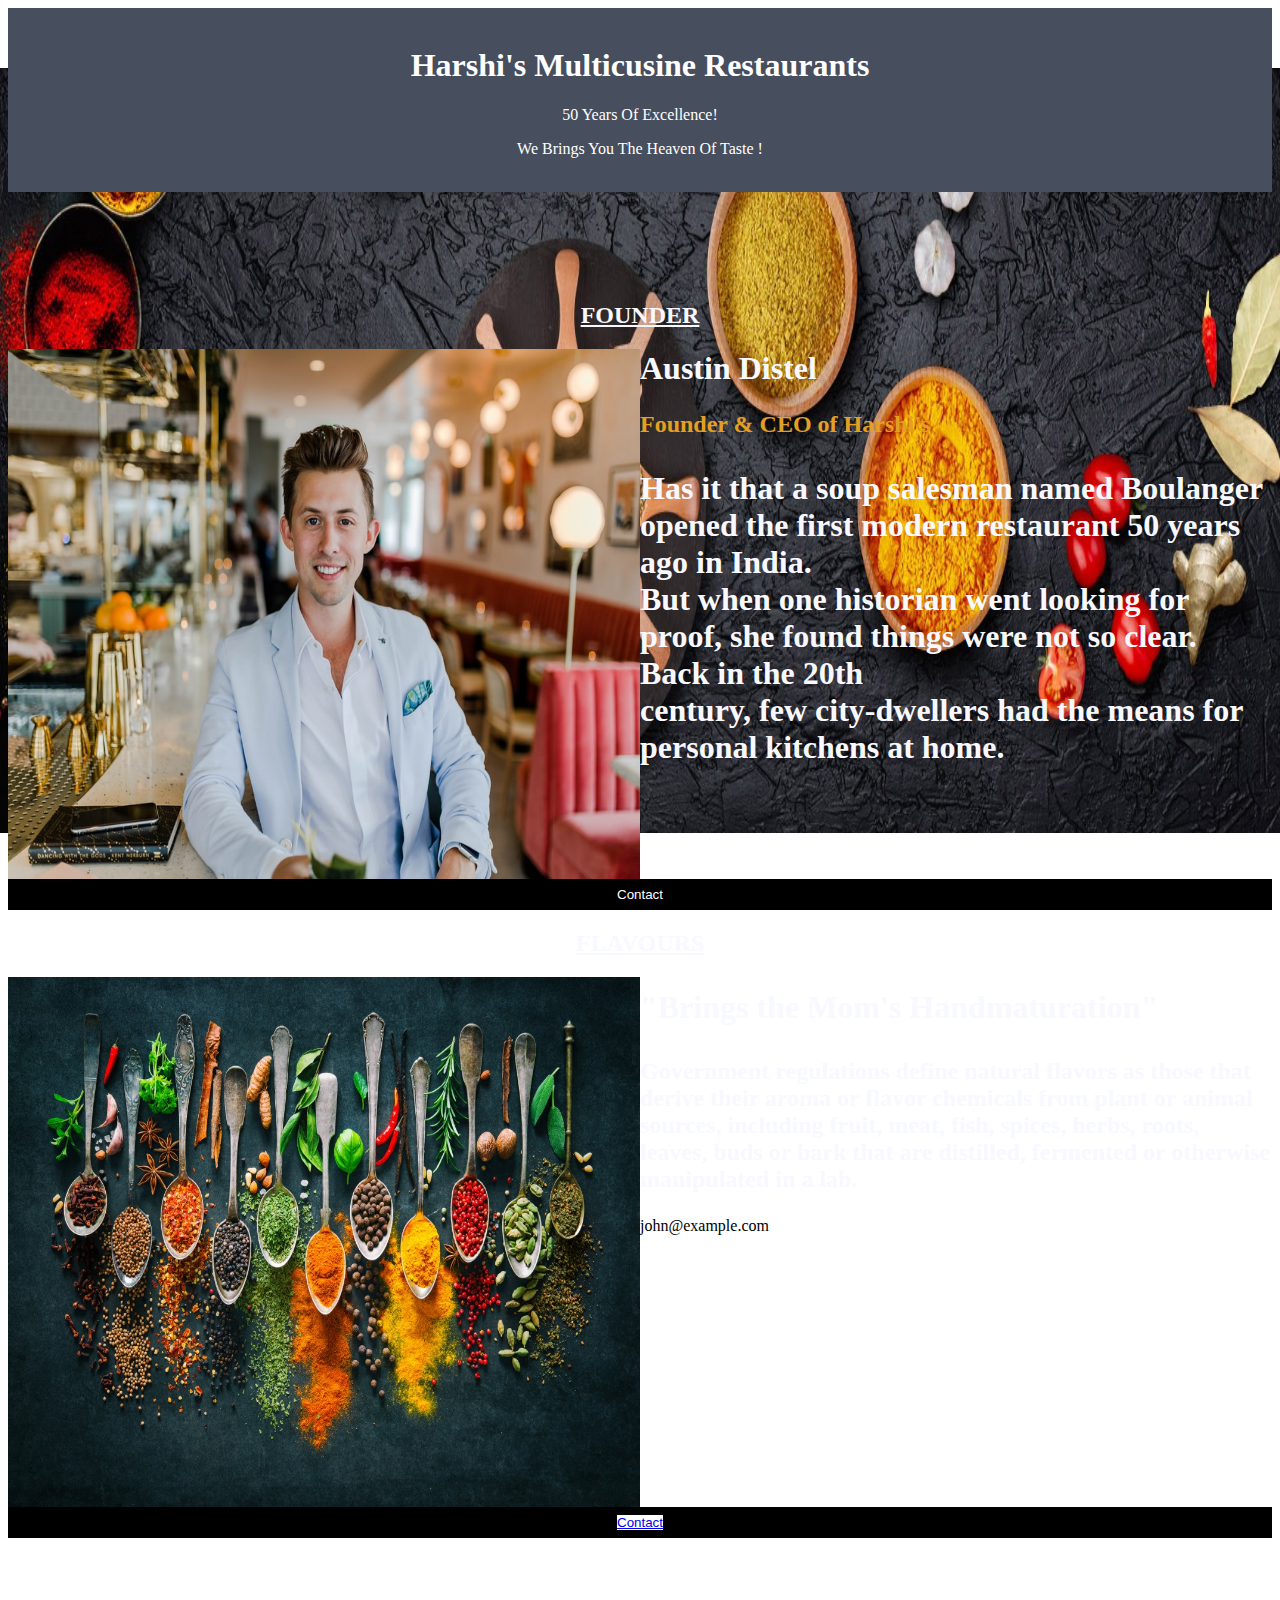
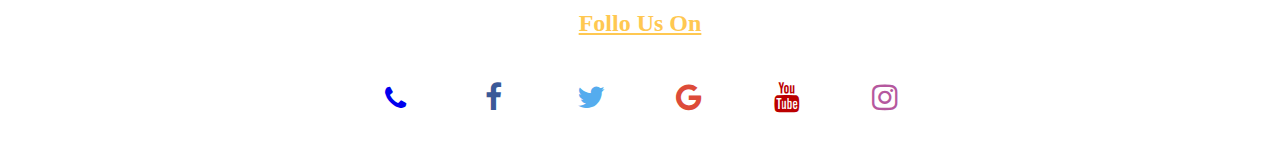
<file: About Us.html>
<html>
<head>
  <title>About Us</title>
<meta name="viewport" content="width=device-width, initial-scale=1">
<style>
     
        body{
            background-image: url('aboutus bc.jpg');
            background-repeat: no-repeat;
            background-attachment: fixed;  
            background-position: center; 
            background-size: 100% 85%;
        }
</style>
<style>
  img {
    float: left;
  }
  </style>
<style>


.about-section {
  padding: 18px;
  text-align: center;
  background-color: #474e5d;
  color: white;
}

.button {
  border: none;
  outline: 0;
  display: inline-block;
  padding: 8px;
  color: white;
  background-color: #000;
  text-align: center;
  cursor: pointer;
  width: 100%;
}

.button:hover {
  background-color: #555;
}
</style>
<meta name="viewport" content="width=device-width, initial-scale=1">
<link rel="stylesheet" href="https://cdnjs.cloudflare.com/ajax/libs/font-awesome/4.7.0/css/font-awesome.min.css">
<style>
.fa {
  padding: 20px;
  font-size: 30px;
  width: 50px;
  text-align: center;
  text-decoration: none;
  margin: 5px 2px;
}

.fa:hover {
    opacity: 1;
    background-color: #70D0DC;
}

.fa-facebook {
  color: #3B5998;
}

.fa-twitter {
  color: #55ACEE;
}

.fa-google {
  color: #dd4b39;
}

.fa-youtube {
  color: #bb0000;
}

.fa-instagram {
  color: #B5589E;
}

</style>
</head>
<body>
  
<div class="about-section">
  <h1>Harshi's Multicusine Restaurants</h1>
  <p>50 Years Of Excellence!</p>
  <p>We Brings You The Heaven Of Taste !</p>
</div>
<br><br><br><br><br>
<center><h2 style="color:ghostwhite"><b><u>FOUNDER</u></b></h2></center>        
      <p><img src="founder.jpg" alt="founder" width="50%" height="60%" float=left;>
      <h1 style="color:ghostwhite">Austin Distel</h1>
      <h2><p style="color:rgb(228, 160, 35)">Founder & CEO of Harshi's<br></p></h2>
      <h1><p style="color:ghostwhite"><strong>  Has it that a soup salesman named Boulanger opened the first modern restaurant 50 years ago in India.<br> But when one historian went looking for proof, she found things were not so clear. Back in the 20th<br> century, few city-dwellers had the means for personal kitchens at home.</strong></p></h3>
        <p><button class="button">Contact</button></p>
      </div>
    </div>
  </div>
  <center><h2 style="color:ghostwhite"><b><u>FLAVOURS</u></b></h2></center>
      <img src="flavour.jpg" alt="flavour" width="50%" height="60%">
        <h1><p class="title" style="color:ghostwhite">"Brings the Mom's Handmaturation"</p>
        <h2><p style="color:ghostwhite">Government regulations define natural flavors as those that derive their aroma or flavor chemicals from plant or animal sources, including fruit, meat, fish, spices, herbs, roots, leaves, buds or bark that are distilled, fermented or otherwise manipulated in a lab.</p></h2>
        <p>john@example.com</p>
        <p><button  class="button"><a href="http://127.0.0.1:5500/Contact%20Us.html" style="background-color: white;">Contact</button></a></p>
        <br><br>
        <center><h2 style="color:rgb(255, 200, 81)"><b><u>Follo Us On</u></b></h2></center>
        <center>
          <a href="tel:123-456-7890"><i style="font-size:27px" class="fa">&#xf095;</i></a>
          <a href="#" class="fa fa-facebook"></a>
          <a href="#" class="fa fa-twitter"></a>
          <a href="#" class="fa fa-google"></a>
          <a href="#" class="fa fa-youtube"></a>
          <a href="#" class="fa fa-instagram"></a>
          </center>
</body>
</html>
</file>
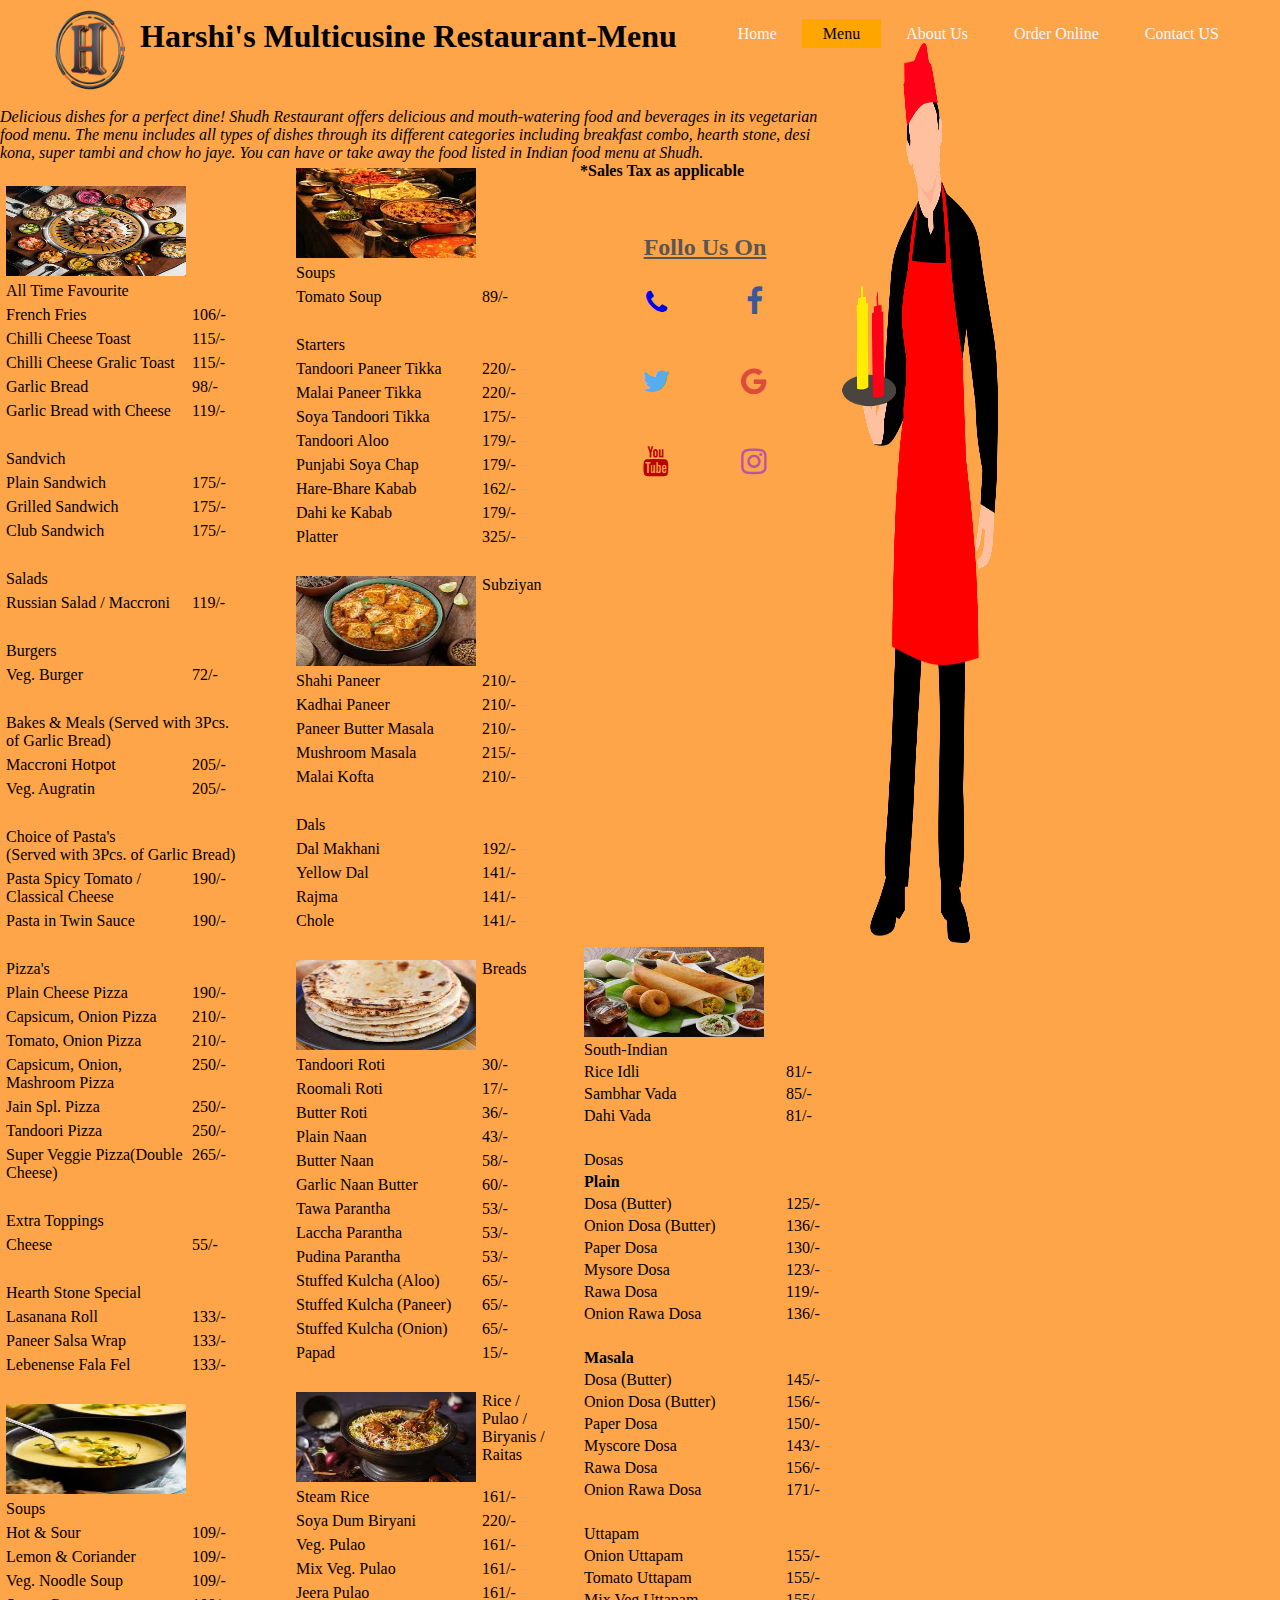
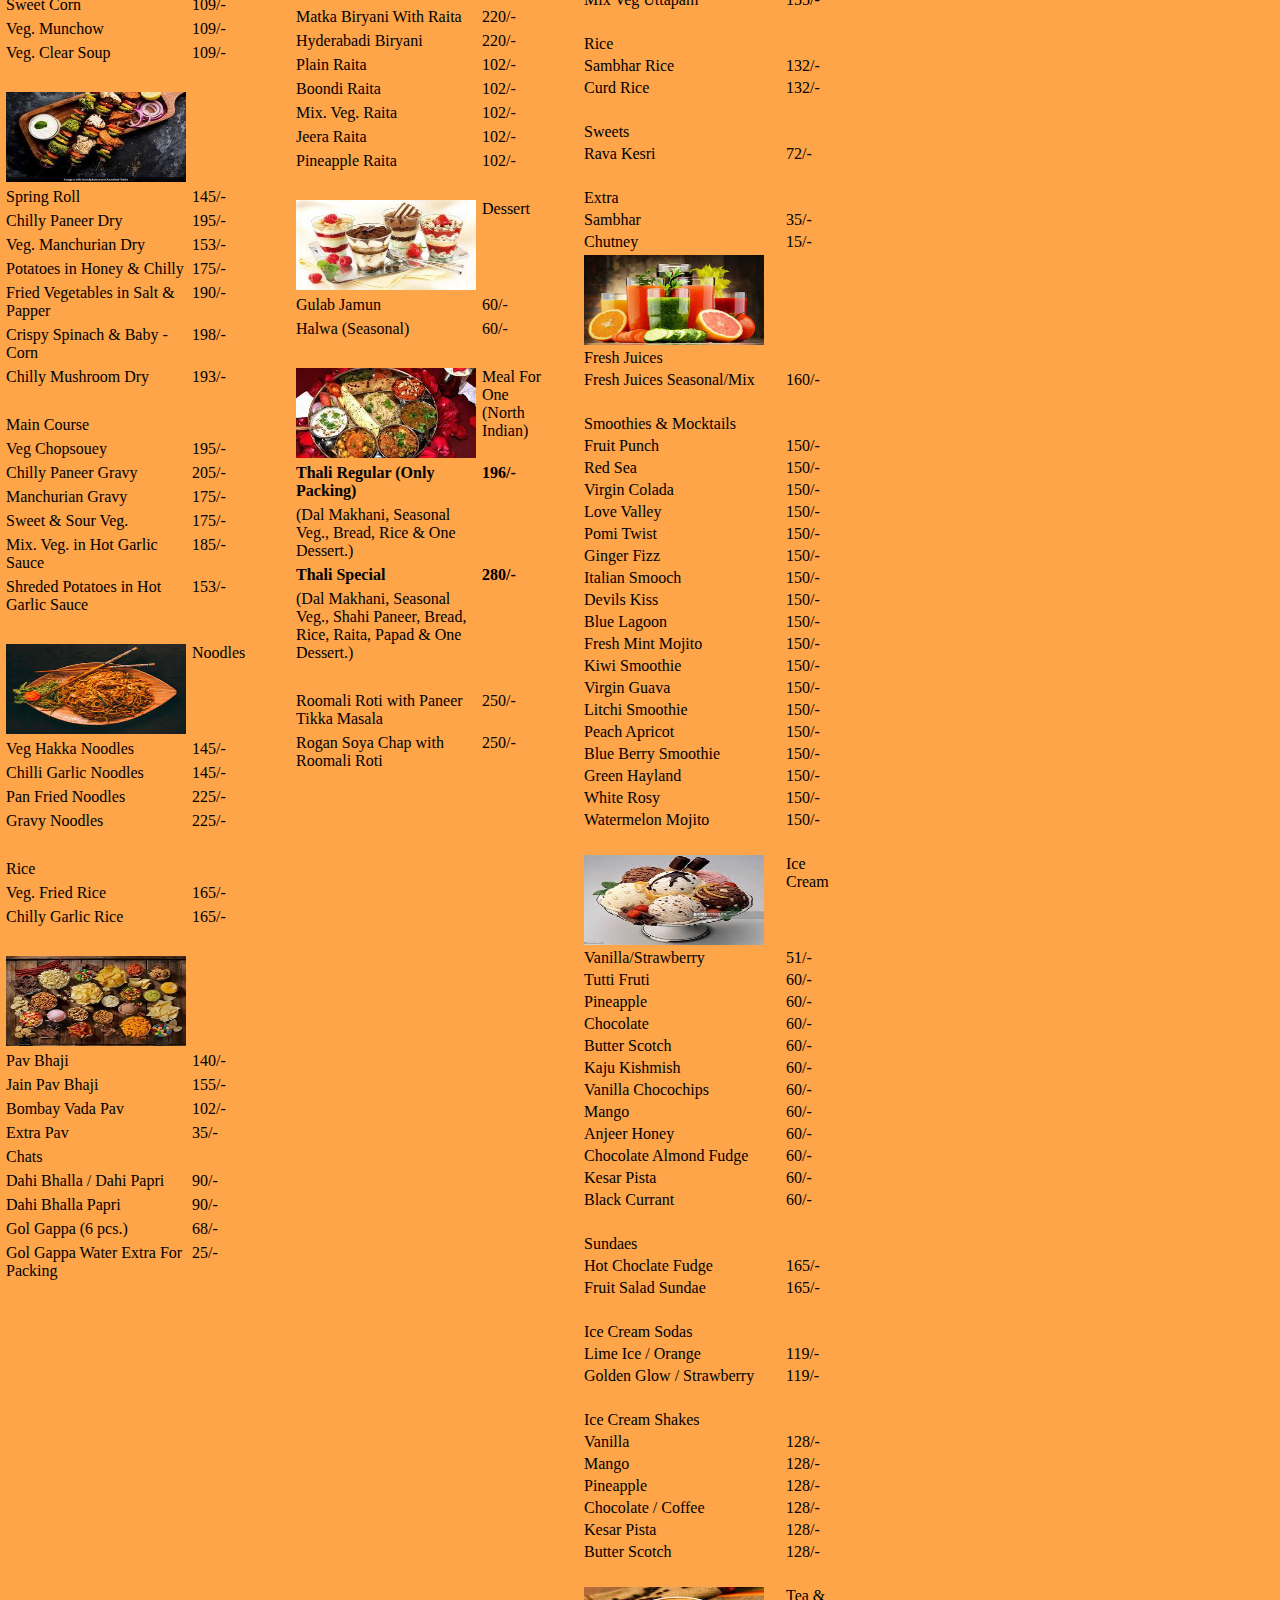
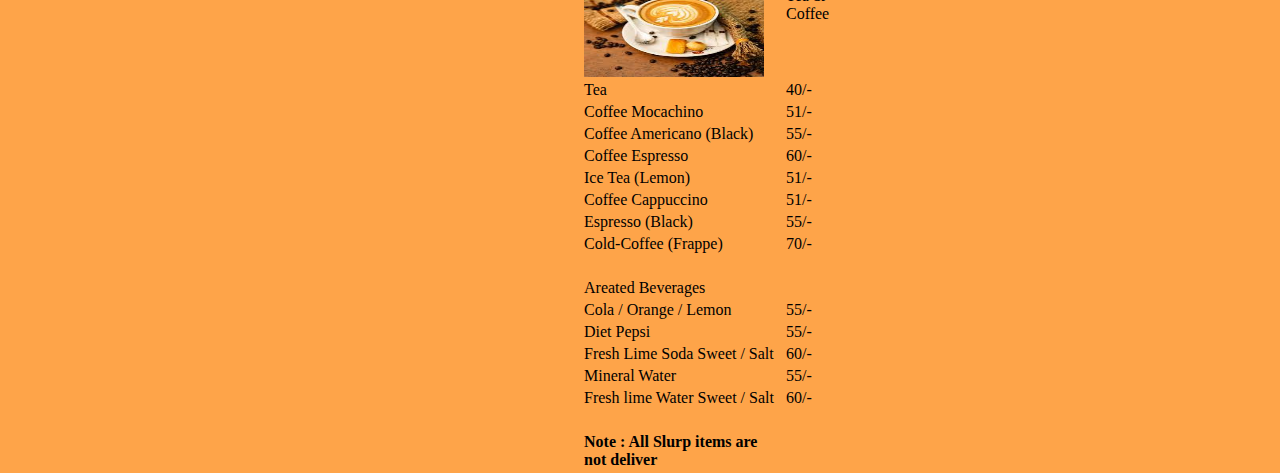
<file: Menu.html>
<html>
<head>
<meta http-equiv="Content-Type" content="text/html; charset=utf-8" />
<title>Menu |Harshi's Multicusine Restaurant</title>
<style type="text/css">
</style>
<link rel="stylesheet" type="text/css" href="style.css">
<style>
  body{
  background-color: #FEA449;
  background-image: url('');
  background-repeat: no-repeat;
  background-attachment: fixed;  
  background-position: bottom; 
  background-size: 100% 90%;
  }
</style>  
<meta name="viewport" content="width=device-width, initial-scale=1">
<link rel="stylesheet" href="https://cdnjs.cloudflare.com/ajax/libs/font-awesome/4.7.0/css/font-awesome.min.css">
<style>
.fa {
  padding: 20px;
  font-size: 30px;
  width: 50px;
  text-align: center;
  text-decoration: none;
  margin: 5px 2px;
}

.fa:hover {
    opacity: 1;
    background-color: #70D0DC;
}

.fa-facebook {
  color: #3B5998;
}

.fa-twitter {
  color: #55ACEE;
}

.fa-google {
  color: #dd4b39;
}

.fa-youtube {
  color: #bb0000;
}

.fa-instagram {
  color: #B5589E;
}

</style>
</head>

<body>
  <div class="main">
    <div class="logo">
        <a href="http://127.0.0.1:5500/Index.html#"><img src="logo.png" alt="logo"></a>
        <ul>
            <li><a href="#">Home</a></li>
            <li class="active"><a href="http://127.0.0.1:5500/Menu.html">Menu</a></li>
            <li><a href="http://127.0.0.1:5500/About%20us.html">About Us</a></li>
            <li><a href="http://127.0.0.1:5500/Order%20online.html">Order Online</a></li>
            <li><a href="http://127.0.0.1:5500/Contact%20Us.html">Contact US</a></li>
        </ul>
    </div>
</div>
  
		<!--Control Bar-->
		<input type="hidden" id="pp_image_path" name="pp_image_path" value="images/icon/"/>
	<br class="clear"/>
    <div id="page_content_wrapper" style="top: 80px; display: block; position: static;">
			
						
			<div class="inner">
		
				<div class="inner_wrapper">
				
				<div style="padding-bottom:0" class="sidebar_content full_width" id="page_caption">
					<div style="float:left">
						<center><h1 class="cufon">Harshi's Multicusine Restaurant-Menu</h1></center>
					</div>
                    <div style="float:right;"><img width="40%" height="100%" alt="menu" src="waiter.png" style="background-attachment: fixed;"></a></div>
				</div>
				<br><br><br><br><br>

				<div class="sidebar_content full_width" id="page_main_content">
          
                	<div style="width:850px;">
                    <p><i>Delicious dishes for a perfect dine! Shudh Restaurant offers delicious and mouth-watering food and beverages in its vegetarian food menu. The menu includes all types of dishes through its different categories including breakfast combo, hearth stone, desi kona, super tambi and chow ho jaye. You can have or take away the food listed in Indian food menu at Shudh.</i> </p>
                   	  <div style="width:270px; margin-right:20px; float:left;">
                       	  <table cellspacing="6" cellpadding="0" border="0" width="93%">
                        <tbody><tr>
                          <td width="79%" class="bor"><img height="90" width="180" alt="Hearth Stone Menu" src="HS.jpg"></td>
                          <td width="36%"><a id="hearthstone" name="hearthstone"></a></td>
                        </tr>
                        <tr>
                          <td valign="top" class="yellow-bold-text">All Time Favourite </td>
                          <td valign="top">&nbsp;</td>
                            </tr>
                                <tr>
                              <td valign="top">French Fries </td>
                              <td valign="top">106/-</td>
                            </tr>
                                <tr>
                                  <td valign="top"> Chilli Cheese Toast </td>
                                  <td valign="top">115/-</td>
                                </tr>
                                <tr>
                                  <td valign="top"> Chilli Cheese Gralic Toast </td>
                                  <td valign="top">115/-</td>
                                </tr>
                                <tr>
                                  <td valign="top">Garlic Bread </td>
                                  <td valign="top">98/-</td>
                                </tr>
                                <tr>
                                  <td valign="top">Garlic Bread with Cheese </td>
                                  <td valign="top">119/-</td>
                                </tr>
                              <tr>
                                <td valign="top" class="yellow-bold-text">&nbsp;</td>
                                <td valign="top">&nbsp;</td>
                                </tr>
                        <tr>
                          <td valign="top" class="yellow-bold-text">Sandvich</td>
                          <td valign="top">&nbsp;</td>
                        </tr>
                        <tr>
                          <td valign="top">Plain Sandwich </td>
                          <td valign="top">175/-</td>
                        </tr>
                        <tr>
                          <td valign="top">Grilled Sandwich </td>
                          <td valign="top">175/-</td>
                        </tr>
                        <tr>
                          <td valign="top">Club Sandwich </td>
                          <td valign="top">175/-</td>
                        </tr>
                        <tr>
                          <td valign="top">&nbsp;</td>
                          <td valign="top">&nbsp;</td>
                        </tr>
                        <tr>
                          <td valign="top" class="yellow-bold-text">Salads</td>
                          <td valign="top">&nbsp;</td>
                        </tr>
                        <tr>
                          <td valign="top">Russian Salad / Maccroni</td>
                          <td valign="top">119/-</td>
                        </tr>
                        <tr>
                          <td valign="top">&nbsp;</td>
                          <td valign="top">&nbsp;</td>
                        </tr>
                        
                        <tr>
                          <td valign="top" class="yellow-bold-text">Burgers</td>
                          <td valign="top">&nbsp;</td>
                        </tr>
                        <tr>
                          <td valign="top">Veg. Burger </td>
                          <td valign="top">72/-</td>
                        </tr>
                        <tr>
                          <td valign="top">&nbsp; </td>
                          <td valign="top">&nbsp;</td>
                        </tr>
                        
                        <tr>
                          <td height="13" valign="top" colspan="2" class="yellow-bold-text">Bakes &amp; Meals 
                            (Served with 3Pcs. of Garlic Bread)</td>
                        </tr>
                        <tr>
                          <td valign="top">Maccroni Hotpot </td>
                          <td valign="top">205/-</td>
                        </tr>
                        <tr>
                          <td valign="top">Veg. Augratin </td>
                          <td valign="top">205/-</td>
                        </tr>
                        <tr>
                          <td valign="top" class="yellow-bold-text">&nbsp;</td>
                          <td valign="top">&nbsp;</td>
                        </tr>
                        <tr>
                          <td valign="top" class="yellow-bold-text" colspan="2">Choice of Pasta's<br>
                            (Served with 3Pcs. of Garlic Bread) </td>
                        </tr>
                        <tr>
                          <td valign="top">Pasta Spicy Tomato / Classical Cheese</td>
                          <td valign="top">190/-</td>
                        </tr>
                        <tr>
                          <td valign="top">Pasta in Twin Sauce</td>
                          <td valign="top">190/-</td>
                        </tr>
                        <tr>
                          <td valign="top">&nbsp;</td>
                          <td valign="top">&nbsp;</td>
                        </tr>
                        <tr>
                          <td valign="top" class="yellow-bold-text">Pizza's</td>
                          <td valign="top">&nbsp;</td>
                        </tr>
                        <tr>
                          <td valign="top">Plain Cheese Pizza</td>
                          <td valign="top">190/-</td>
                        </tr>
                        <tr>
                          <td valign="top">Capsicum, Onion Pizza</td>
                          <td valign="top">210/-</td>
                        </tr>
                        <tr>
                          <td valign="top">Tomato, Onion Pizza</td>
                          <td valign="top">210/-</td>
                        </tr>
                        <tr>
                          <td valign="top">Capsicum, Onion, Mashroom Pizza</td>
                          <td valign="top">250/-</td>
                        </tr>
                        <tr>
                          <td valign="top">Jain Spl. Pizza</td>
                          <td valign="top">250/-</td>
                        </tr>
                        <tr>
                          <td valign="top">Tandoori Pizza</td>
                          <td valign="top">250/-</td>
                        </tr>
                        <tr>
                          <td valign="top">Super Veggie Pizza(Double Cheese)</td>
                          <td valign="top">265/-</td>
                        </tr>
                        <tr>
                          <td valign="top" class="yellow-bold-text">&nbsp;</td>
                          <td valign="top">&nbsp;</td>
                        </tr>
                        
                        <tr>
                          <td valign="top"><span class="yellow-bold-text">Extra Toppings</span></td>
                          <td valign="top">&nbsp;</td>
                        </tr>
                        <tr>
                          <td valign="top">Cheese</td>
                          <td valign="top">55/-</td>
                        </tr>
                        
                        <tr>
                          <td valign="top">&nbsp;</td>
                          <td valign="top">&nbsp;</td>
                        </tr>
                        <tr>
                          <td valign="top"><span class="yellow-bold-text">Hearth Stone Special </span></td>
                          <td valign="top">&nbsp;</td>
                        </tr>
                        <tr>
                          <td valign="top">Lasanana Roll </td>
                          <td valign="top">133/-</td>
                        </tr>
                        <tr>
                          <td valign="top">Paneer Salsa Wrap </td>
                          <td valign="top">133/-</td>
                        </tr>
                        <tr>
                          <td valign="top">Lebenense Fala Fel </td>
                          <td valign="top">133/-</td>
                        </tr>
                        
                        <tr>
                          <td valign="top">&nbsp;</td>
                          <td valign="top">&nbsp;</td>
                        </tr>
                        <tr>
                          <td valign="top" class="bor"><img height="90" width="180" alt="Chow Ho Jaye" src="soup.jpg"></td>
                          <td valign="middle"><a id="chowhojaye" name="chowhojaye"></a></td>
                        </tr>
                        <tr>
                          <td valign="top" class="yellow-bold-text">Soups</td>
                          <td valign="top">&nbsp;</td>
                        </tr>
                        <tr>
                          <td valign="top">Hot &amp; Sour </td>
                          <td valign="top">109/-</td>
                        </tr>
                        <tr>
                          <td valign="top">Lemon &amp; Coriander</td>
                          <td valign="top">109/-</td>
                        </tr>
                        <tr>
                          <td valign="top">Veg. Noodle Soup</td>
                          <td valign="top">109/-</td>
                        </tr>
                        <tr>
                          <td valign="top">Sweet Corn</td>
                          <td valign="top">109/-</td>
                        </tr>
                        <tr>
                          <td valign="top">Veg. Munchow</td>
                          <td valign="top">109/-</td>
                        </tr>
                        
                        <tr>
                          <td valign="top">Veg. Clear Soup </td>
                          <td valign="top">109/-</td>
                        </tr>
                        
                        <tr>
                          <td valign="top">&nbsp;</td>
                          <td valign="top">&nbsp;</td>
                        </tr>
                        <tr>
                          <td valign="top" class="bor"><img height="90" width="180" alt="starters" src="starters.jpg"></td><br>
                      
                          <td valign="top">&nbsp;</td>
                        </tr>
                        <tr>
                          <td valign="top">Spring Roll</td>
                          <td valign="top">145/-</td>
                        </tr>
                        <tr>
                          <td valign="top">Chilly Paneer Dry </td>
                          <td valign="top">195/-</td>
                        </tr>
                        <tr>
                          <td valign="top">Veg. Manchurian Dry </td>
                          <td valign="top">153/-</td>
                        </tr>
                        <tr>
                          <td valign="top">Potatoes in Honey &amp; Chilly</td>
                          <td valign="top">175/-</td>
                        </tr>
                        <tr>
                          <td valign="top">Fried Vegetables in Salt &amp; Papper </td>
                          <td valign="top">190/-</td>
                        </tr>
                        <tr>
                          <td valign="top">Crispy Spinach &amp; Baby - Corn</td>
                          <td valign="top">198/-</td>
                        </tr>
                        <tr>
                          <td valign="top">Chilly Mushroom Dry </td>
                          <td valign="top">193/-</td>
                        </tr>
                        <tr>
                          <td valign="top">&nbsp;</td>
                          <td valign="top">&nbsp;</td>
                        </tr>
                        
                        <tr>
                          <td valign="top" class="yellow-bold-text">Main Course </td>
                          <td valign="top">&nbsp;</td>
                        </tr>
                        <tr>
                          <td valign="top">Veg Chopsouey </td>
                          <td valign="top">195/-</td>
                        </tr>
                        <tr>
                          <td valign="top">Chilly Paneer Gravy </td>
                          <td valign="top">205/-</td>
                        </tr>
                        <tr>
                          <td valign="top">Manchurian Gravy</td>
                          <td valign="top">175/-</td>
                        </tr>
                        <tr>
                          <td valign="top">Sweet &amp; Sour Veg. </td>
                          <td valign="top">175/-</td>
                        </tr>
                        <tr>
                          <td valign="top">Mix. Veg. in Hot Garlic Sauce </td>
                          <td valign="top">185/-</td>
                        </tr>
                        <tr>
                          <td valign="top">Shreded Potatoes in Hot Garlic Sauce </td>
                          <td valign="top">153/-</td>
                        </tr>
                        <tr>
                          <td valign="top">&nbsp;</td>
                          <td valign="top">&nbsp;</td>
                        </tr>
                        <tr>
                          <td width="79%" class="bor"><img height="90" width="180" alt="Desi Kona - Indian Food Menu" src="Noodles.jpg"></td>
                          <td valign="top" class="yellow-bold-text">Noodles</td>
                          <td valign="top">&nbsp;</td>
                        </tr>
                        <tr>
                          <td valign="top">Veg Hakka Noodles </td>
                          <td valign="top">145/-</td>
                        </tr>
                        <tr>
                          <td valign="top">Chilli Garlic Noodles </td>
                          <td valign="top">145/-</td>
                        </tr>
                        <tr>
                          <td valign="top">Pan Fried Noodles </td>
                          <td valign="top">225/-</td>
                        </tr>
                        <tr>
                          <td valign="top">Gravy Noodles </td>
                          <td valign="top">225/-</td>
                        </tr>
                        <tr>
                          <td valign="top">&nbsp;</td>
                          <td valign="top">&nbsp;</td>
                        </tr>
                        <tr>
                          <td valign="top" class="yellow-bold-text">Rice</td>
                          <td valign="top">&nbsp;</td>
                        </tr>
                        <tr>
                          <td valign="top">Veg. Fried Rice </td>
                          <td valign="top">165/-</td>
                        </tr>
                        <tr>
                          <td valign="top">Chilly Garlic Rice </td>
                          <td valign="top">165/-</td>
                        </tr>
                        <tr>
                          <td valign="top">&nbsp;</td>
                          <td valign="top">&nbsp;</td>
                        </tr>
                    </tbody>
                    <tbody><tr>
                                <td width="79%" class="bor"><img height="90" width="180" alt="Snacky Bites" src="snack.jpg"></td>
                                <td width="36%"><a name="desikona"></a></td>
                              </tr>
                        <tr>
                          <td valign="top">Pav Bhaji</td>
                          <td valign="top">140/-</td>
                        </tr>
                        <tr>
                          <td valign="top">Jain Pav Bhaji</td>
                          <td valign="top">155/-</td>
                        </tr>
                        <tr>
                          <td valign="top">Bombay Vada Pav </td>
                          <td valign="top">102/-</td>
                        </tr>
                        <tr>
                          <td valign="top">Extra Pav</td>
                          <td valign="top">35/-</td>
                        </tr>
                        <tr>
                          <td valign="top"><span class="yellow-bold-text">Chats</span></td>
                          <td valign="top">&nbsp;</td>
                        </tr>
                        <tr>
                          <td valign="top">Dahi Bhalla / Dahi Papri</td>
                          <td valign="top">90/-</td>
                        </tr>
                        <tr>
                          <td valign="top">Dahi Bhalla  Papri</td>
                          <td valign="top">90/-</td>
                        </tr>
                        <tr>
                          <td valign="top">Gol Gappa (6 pcs.)</td>
                          <td valign="top">68/-</td>
                        </tr>
                        <tr>
                          <td valign="top">Gol Gappa Water Extra For Packing</td>
                          <td valign="top">25/-</td>
                        </tr>
                          </tbody>
                    </table>
                      </div>
                        <div style="width:270px; margin-right:20px; float:left;">
                        	<table cellspacing="6" cellpadding="0" border="0" width="93%">
                        <tbody><tr>
                          <td width="79%" class="bor"><img height="90" width="180" alt="Desi Kona - Indian Food Menu" src="indian.jpg"></td>
                          <td width="21%"><a name="desikona"></a></td>
                        </tr>
                        
                        <tr>
                          <td width="79%" valign="top" class="yellow-bold-text">Soups</td>
                          <td width="21%" valign="top">&nbsp;</td>
                        </tr>
                        <tr>
                          <td valign="top">Tomato Soup </td>
                          <td valign="top">89/-</td>
                        </tr>
                        
                        <tr>
                          <td valign="top" class="yellow-bold-text">&nbsp;</td>
                          <td valign="top">&nbsp;</td>
                        </tr>
                        <tr>
                          <td valign="top" class="yellow-bold-text">Starters</td>
                          <td valign="top">&nbsp;</td>
                        </tr>
                        <tr>
                          <td valign="top">Tandoori Paneer Tikka</td>
                          <td valign="top">220/-</td>
                        </tr>
                        <tr>
                          <td valign="top">Malai Paneer Tikka</td>
                          <td valign="top">220/-</td>
                        </tr>
                        <tr>
                          <td valign="top">Soya Tandoori Tikka </td>
                          <td valign="top">175/-</td>
                        </tr>
                        <tr>
                          <td valign="top">Tandoori Aloo </td>
                          <td valign="top"> 	179/-</td>
                        </tr>
                        <tr>
                          <td valign="top">Punjabi Soya Chap</td>
                          <td valign="top">179/-</td>
                        </tr>
                        <tr>
                          <td valign="top">Hare-Bhare Kabab </td>
                          <td valign="top">162/-</td>
                        </tr>
                        <tr>
                          <td valign="top">Dahi ke Kabab</td>
                          <td valign="top"> 	179/-</td>
                        </tr>
                        <tr>
                          <td valign="top">Platter</td>
                          <td valign="top">325/-</td>
                        </tr>
                        <tr>
                          <td valign="top">&nbsp;</td>
                          <td valign="top">&nbsp;</td>
                        </tr>
                        <tr>
                          <td width="79%" class="bor"><img height="90" width="180" alt="Desi Kona - Indian Food Menu" src="sub.jpg"></td>
                          <td valign="top" class="yellow-bold-text">Subziyan</td>
                          <td valign="top">&nbsp;</td>
                        </tr>
                        <tr>
                          <td valign="top">Shahi Paneer</td>
                          <td valign="top">210/-</td>
                        </tr>
                        <tr>
                          <td valign="top">Kadhai Paneer </td>
                          <td valign="top">210/-</td>
                        </tr>
                        <tr>
                          <td valign="top">Paneer Butter Masala  </td>
                          <td valign="top">210/-</td>
                        </tr>
                        <tr>
                          <td valign="top">Mushroom Masala </td>
                          <td valign="top">215/-</td>
                        </tr>
                        <tr>
                          <td valign="top">Malai Kofta</td>
                          <td valign="top"> 	210/-</td>
                        </tr>
                        <tr>
                          <td valign="top">&nbsp;</td>
                          <td valign="top">&nbsp;</td>
                        </tr>
                        <tr>
                          <td valign="top" class="yellow-bold-text">Dals</td>
                          <td valign="top">&nbsp;</td>
                        </tr>
                        <tr>
                          <td valign="top">Dal Makhani </td>
                          <td valign="top">192/-</td>
                        </tr>
                        <tr>
                          <td valign="top">Yellow Dal </td>
                          <td valign="top">141/-</td>
                        </tr>
                        <tr>
                          <td valign="top">Rajma </td>
                          <td valign="top">141/-</td>
                        </tr>
                        <tr>
                          <td valign="top">Chole </td>
                          <td valign="top"> 	141/-</td>
                        </tr>
                        <tr>
                          <td valign="top">&nbsp;</td>
                          <td valign="top">&nbsp;</td>
                        </tr>
                        <tr>
                          <td width="79%" class="bor"><img height="90" width="180" alt="Desi Kona - Indian Food Menu" src="rotti.jpg"></td>
                          <td valign="top" class="yellow-bold-text">Breads</td>
                          <td valign="top">&nbsp;</td>
                        </tr>
                        <tr>
                          <td valign="top">Tandoori Roti </td>
                          <td valign="top">30/-</td>
                        </tr>
                        <tr>
                          <td valign="top">Roomali Roti </td>
                          <td valign="top">17/-</td>
                        </tr>
                        <tr>
                          <td valign="top">Butter Roti </td>
                          <td valign="top">36/-</td>
                        </tr>
                        <tr>
                          <td valign="top">Plain Naan </td>
                          <td valign="top">43/-</td>
                        </tr>
                        <tr>
                          <td valign="top">Butter Naan </td>
                          <td valign="top">58/-</td>
                        </tr>
                        <tr>
                          <td valign="top">Garlic Naan Butter</td>
                          <td valign="top">60/-</td>
                        </tr>
                        <tr>
                          <td valign="top">Tawa Parantha </td>
                          <td valign="top">53/-</td>
                        </tr>
                        <tr>
                          <td valign="top">Laccha Parantha </td>
                          <td valign="top">53/-</td>
                        </tr>
                        <tr>
                          <td valign="top">Pudina Parantha </td>
                          <td valign="top">53/-</td>
                        </tr>
                        <tr>
                          <td valign="top">Stuffed Kulcha (Aloo) </td>
                          <td valign="top">65/-</td>
                        </tr>
                        <tr>
                          <td valign="top">Stuffed Kulcha (Paneer) </td>
                          <td valign="top">65/-</td>
                        </tr>
                        <tr>
                          <td valign="top">Stuffed Kulcha (Onion) </td>
                          <td valign="top">65/-</td>
                        </tr>
                        <tr>
                          <td valign="top">Papad</td>
                          <td valign="top">15/-</td>
                        </tr>
                        <tr>
                          <td valign="top">&nbsp;</td>
                          <td valign="top">&nbsp;</td>
                        </tr>
                        <tr>
                          <td width="79%" class="bor"><img height="90" width="180" alt="Desi Kona - Indian Food Menu" src="biriyani.jpg"></td>
                          <td colspan="2" valign="top" class="yellow-bold-text">Rice / Pulao / Biryanis / Raitas</td>
                          </tr>
                        <tr>
                          <td valign="top">Steam Rice </td>
                          <td valign="top">161/-</td>
                        </tr>
                        <tr>
                          <td valign="top">Soya Dum Biryani </td>
                          <td valign="top">220/-</td>
                        </tr>
                        <tr>
                          <td valign="top">Veg. Pulao </td>
                          <td valign="top">161/-</td>
                        </tr>
                        <tr>
                          <td valign="top">Mix Veg. Pulao </td>
                          <td valign="top">161/-</td>
                        </tr>
                        <tr>
                          <td valign="top">Jeera Pulao </td>
                          <td valign="top">161/-</td>
                        </tr>
                        
                        <tr>
                          <td valign="top">Matka Biryani With Raita </td>
                          <td valign="top">220/-</td>
                        </tr>
                        <tr>
                          <td valign="top">Hyderabadi Biryani </td>
                          <td valign="top">220/-</td>
                        </tr>
                        <tr>
                          <td valign="top">Plain Raita</td>
                          <td valign="top">102/-</td>
                        </tr>
                        <tr>
                          <td valign="top">Boondi Raita</td>
                          <td valign="top">102/-</td>
                        </tr>
                        <tr>
                          <td valign="top">Mix. Veg. Raita</td>
                          <td valign="top">102/-</td>
                        </tr>
                        <tr>
                          <td valign="top">Jeera Raita</td>
                          <td valign="top">102/-</td>
                        </tr>
                        <tr>
                          <td valign="top">Pineapple Raita</td>
                          <td valign="top">102/-</td>
                        </tr>
                        
                        <tr>
                          <td valign="top">&nbsp;</td>
                          <td valign="top">&nbsp;</td>
                        </tr>
                        <tr>
                          <td width="79%" class="bor"><img height="90" width="180" alt="Desi Kona - Indian Food Menu" src="dessert.jpg"></td>
                          <td valign="top" class="yellow-bold-text">Dessert</td>
                          <td valign="top">&nbsp;</td>
                        </tr>
                        <tr>
                          <td valign="top">Gulab Jamun</td>
                          <td valign="top"> 	60/-</td>
                        </tr>
                        <tr>
                          <td valign="top">Halwa (Seasonal)</td>
                          <td valign="top"> 	60/-</td>
                        </tr>
                        <tr>
                          <td valign="top">&nbsp;</td>
                          <td valign="top">&nbsp;</td>
                        </tr>
                        <tr>
                          <td width="79%" class="bor"><img height="90" width="180" alt="Desi Kona - Indian Food Menu" src="NIM.jpg"></td>
                          <td colspan="2" valign="top" class="yellow-bold-text">Meal For One (North Indian) </td>
                          </tr>
                        <tr>
                          <td valign="top"><strong>Thali Regular (Only Packing) </strong></td>
                          <td valign="top"><strong>196/-</strong></td>
                        </tr>
                        <tr>
                          <td valign="top">(Dal Makhani, Seasonal Veg., Bread, Rice &amp; One Dessert.)</td>
                          <td valign="top">&nbsp;</td>
                        </tr>
                        <tr>
                          <td valign="top"><strong>Thali Special</strong></td>
                          <td valign="top"><strong>280/-</strong></td>
                        </tr>
                        <tr>
                          <td valign="top">(Dal Makhani, Seasonal Veg., Shahi Paneer, Bread, Rice, Raita, Papad &amp; One Dessert.)</td>
                          <td valign="top">&nbsp;</td>
                        </tr>
                        <tr>
                          <td valign="top">&nbsp;</td>
                          <td valign="top">&nbsp;</td>
                        </tr>
                        <tr>
                          <td valign="top">Roomali Roti with Paneer Tikka Masala </td>
                          <td valign="top">250/-</td>
                        </tr>
                        <tr>
                          <td valign="top">Rogan Soya Chap with Roomali Roti</td>
                          <td valign="top">250/-</td>
                        </tr>
                        <tr>
                          <td valign="top">&nbsp;</td>
                          <td valign="top">&nbsp;</td>
                        </tr>
                    </tbody>
                    </table>
                      </div>
                        <div style="width:270px; float:right;">
                        	<table cellspacing="4" cellpadding="0" border="0" width="100%">
                              
                          		<tbody>
                        <tr>
                          <td valign="top" class="bor"><img height="90" width="180" alt="Super Tambi" src="Si.jpg"></td>
                          <td valign="middle"><a id="supertambi" name="supertambi"></a></td>
                        </tr>
                        <tr>
                          <td valign="top" class="yellow-bold-text">South-Indian</td>
                          <td valign="top">&nbsp;</td>
                        </tr>
                        <tr>
                          <td valign="top">Rice Idli </td>
                          <td valign="top">81/-</td>
                        </tr>
                        <tr>
                          <td valign="top">Sambhar Vada </td>
                          <td valign="top">85/-</td>
                        </tr>
                        <tr>
                          <td valign="top">Dahi Vada </td>
                          <td valign="top">81/-</td>
                        </tr>
                        <tr>
                          <td valign="top">&nbsp;</td>
                          <td valign="top">&nbsp;</td>
                        </tr>
                        <tr>
                          <td valign="top" class="yellow-bold-text">Dosas</td>
                          <td valign="top">&nbsp;</td>
                        </tr>
                        <tr>
                          <td valign="top"><strong>Plain</strong></td>
                          <td valign="top">&nbsp;</td>
                        </tr>
                        <tr>
                          <td valign="top">Dosa (Butter)</td>
                          <td valign="top">125/-</td>
                        </tr>
                        <tr>
                          <td valign="top">Onion Dosa  (Butter)</td>
                          <td valign="top">136/-</td>
                        </tr>
                        <tr>
                          <td valign="top">Paper Dosa </td>
                          <td valign="top">130/-</td>
                        </tr>
                        <tr>
                          <td valign="top">Mysore Dosa </td>
                          <td valign="top">123/-</td>
                        </tr>
                        <tr>
                          <td valign="top">Rawa Dosa </td>
                          <td valign="top">119/-</td>
                        </tr>
                        <tr>
                          <td valign="top">Onion Rawa Dosa </td>
                          <td valign="top">136/-</td>
                        </tr>
                        <tr>
                          <td valign="top" colspan="2">&nbsp;</td>
                        </tr>
                        <tr>
                          <td valign="top"><strong>Masala</strong></td>
                          <td valign="top">&nbsp;</td>
                        </tr>
                        <tr>
                          <td valign="top">Dosa (Butter)</td>
                          <td valign="top">145/-</td>
                        </tr>
                        <tr>
                          <td valign="top">Onion Dosa  (Butter)</td>
                          <td valign="top">156/-</td>
                        </tr>
                        <tr>
                          <td valign="top">Paper Dosa </td>
                          <td valign="top">150/-</td>
                        </tr>
                        <tr>
                          <td valign="top">Myscore Dosa </td>
                          <td valign="top">143/-</td>
                        </tr>
                        <tr>
                          <td valign="top">Rawa Dosa </td>
                          <td valign="top">156/-</td>
                        </tr>
                        <tr>
                          <td valign="top">Onion Rawa Dosa </td>
                          <td valign="top">171/-</td>
                        </tr>
                        <tr>
                          <td valign="top">&nbsp;</td>
                          <td valign="top">&nbsp;</td>
                        </tr>
                        <tr>
                          <td valign="top" class="yellow-bold-text">Uttapam</td>
                          <td valign="top">&nbsp;</td>
                        </tr>
                        <tr>
                          <td valign="top">Onion Uttapam </td>
                          <td valign="top">155/-</td>
                        </tr>
                        <tr>
                          <td valign="top">Tomato Uttapam </td>
                          <td valign="top">155/-</td>
                        </tr>
                        <tr>
                          <td valign="top">Mix Veg Uttapam </td>
                          <td valign="top">155/-</td>
                        </tr>
                        <tr>
                                <td>&nbsp;</td>
                                <td>&nbsp;</td>
                              </tr>
                        <tr>
                          <td valign="top" class="yellow-bold-text">Rice</td>
                          <td valign="top">&nbsp;</td>
                        </tr>
                        <tr>
                          <td valign="top">Sambhar Rice </td>
                          <td valign="top">132/-</td>
                        </tr>
                        <tr>
                          <td valign="top">Curd Rice </td>
                          <td valign="top">132/-</td>
                        </tr>
                        <tr>
                          <td valign="top">&nbsp;</td>
                          <td valign="top">&nbsp;</td>
                        </tr>
                        <tr>
                          <td valign="top" class="yellow-bold-text">Sweets</td>
                          <td valign="top">&nbsp;</td>
                        </tr>
                        <tr>
                          <td valign="top">Rava Kesri </td>
                          <td valign="top">72/-</td>
                        </tr>
                        <tr>
                          <td valign="top">&nbsp;</td>
                          <td valign="top">&nbsp;</td>
                        </tr>
                        <tr>
                          <td valign="top"><span class="yellow-bold-text">Extra</span></td>
                          <td valign="top">&nbsp;</td>
                        </tr>
                        <tr>
                          <td valign="top">Sambhar</td>
                          <td valign="top">35/-</td>
                        </tr>
                        <tr>
                          <td valign="top">Chutney</td>
                          <td valign="top">15/-</td>
                        </tr>
                        <tr>
                    <td width="64%" valign="top" class="bor"><img height="90" width="180" alt="S.L.U.R.P." src="Juices.jpg"></td>
                    <td width="36%" valign="middle"><a id="slurp" name="slurp"></a></td>
                  </tr>
                  <tr>
                    <td valign="top" class="yellow-bold-text">Fresh Juices </td>
                    <td valign="top">&nbsp;</td>
                  </tr>
                  <tr>
                    <td valign="top">Fresh Juices Seasonal/Mix</td>
                    <td valign="top">160/-</td>
                  </tr>
                  
                  <tr>
                    <td valign="top">&nbsp;</td>
                    <td valign="top">&nbsp;</td>
                  </tr>
                  <tr>
                    <td valign="top" class="yellow-bold-text">Smoothies &amp; Mocktails </td>
                    <td valign="top">&nbsp;</td>
                  </tr>
                  <tr>
                    <td valign="top">Fruit Punch</td>
                    <td valign="top">150/-</td>
                  </tr>
                  <tr>
                    <td valign="top">Red Sea</td>
                    <td valign="top">150/-</td>
                  </tr>
                  <tr>
                    <td valign="top">Virgin Colada</td>
                    <td valign="top">150/-</td>
                  </tr>
                  <tr>
                    <td valign="top">Love Valley</td>
                    <td valign="top">150/-</td>
                  </tr>
                  <tr>
                    <td valign="top">Pomi Twist</td>
                    <td valign="top">150/-</td>
                  </tr>
                  <tr>
                    <td valign="top">Ginger Fizz</td>
                    <td valign="top">150/-</td>
                  </tr>
                  <tr>
                    <td valign="top">Italian Smooch</td>
                    <td valign="top">150/-</td>
                  </tr>
                  <tr>
                    <td valign="top">Devils Kiss</td>
                    <td valign="top">150/-</td>
                  </tr>
                  <tr>
                    <td valign="top">Blue Lagoon</td>
                    <td valign="top">150/-</td>
                  </tr>
                  <tr>
                    <td valign="top">Fresh Mint Mojito</td>
                    <td valign="top">150/-</td>
                  </tr>
                  <tr>
                    <td valign="top">Kiwi Smoothie</td>
                    <td valign="top">150/-</td>
                  </tr>
                  <tr>
                    <td valign="top">Virgin Guava</td>
                    <td valign="top">150/-</td>
                  </tr>
                  <tr>
                    <td valign="top">Litchi Smoothie</td>
                    <td valign="top">150/-</td>
                  </tr>
                  <tr>
                    <td valign="top">Peach Apricot</td>
                    <td valign="top">150/-</td>
                  </tr>
                  
                  <tr>
                    <td valign="top">Blue Berry Smoothie</td>
                    <td valign="top">150/-</td>
                  </tr>
                  <tr>
                    <td valign="top">Green Hayland</td>
                    <td valign="top">150/-</td>
                  </tr>
                  <tr>
                    <td valign="top">White Rosy</td>
                    <td valign="top">150/-</td>
                  </tr>
                  <tr>
                    <td valign="top">Watermelon Mojito</td>
                    <td valign="top">150/-</td>
                  </tr>
                  <tr>
                    <td valign="top">&nbsp;</td>
                    <td valign="top">&nbsp;</td>
                  </tr>
                  <tr>
                    <td width="79%" class="bor"><img height="90" width="180" alt="Desi Kona - Indian Food Menu" src="Ice.jpg"></td>
                    <td valign="top" class="yellow-bold-text">Ice Cream </td>
                    <td valign="top">&nbsp;</td>
                  </tr>
                  <tr>
                    <td valign="top">Vanilla/Strawberry</td>
                    <td valign="top">51/-</td>
                  </tr>
                  <tr>
                    <td valign="top">Tutti Fruti </td>
                    <td valign="top">60/-</td>
                  </tr>
                  <tr>
                    <td valign="top">Pineapple</td>
                    <td valign="top">60/-</td>
                  </tr>
                  <tr>
                    <td valign="top">Chocolate</td>
                    <td valign="top">60/-</td>
                  </tr>
                  <tr>
                    <td valign="top">Butter Scotch</td>
                    <td valign="top">60/-</td>
                  </tr>
                  <tr>
                    <td valign="top">Kaju Kishmish</td>
                    <td valign="top">60/-</td>
                  </tr>
                  <tr>
                    <td valign="top">Vanilla Chocochips</td>
                    <td valign="top">60/-</td>
                  </tr>
                  <tr>
                    <td valign="top">Mango</td>
                    <td valign="top">60/-</td>
                  </tr>
                  <tr>
                    <td valign="top">Anjeer Honey </td>
                    <td valign="top">60/-</td>
                  </tr>
                  <tr>
                    <td valign="top">Chocolate Almond Fudge</td>
                    <td valign="top">60/-</td>
                  </tr>
                  <tr>
                    <td valign="top">Kesar Pista </td>
                    <td valign="top">60/-</td>
                  </tr>
                  <tr>
                    <td valign="top">Black Currant </td>
                    <td valign="top">60/-</td>
                  </tr>
                  <tr>
                    <td valign="top">&nbsp;</td>
                    <td valign="top">&nbsp;</td>
                  </tr>
                  <tr>
                    <td valign="top" class="yellow-bold-text">Sundaes</td>
                    <td valign="top">&nbsp;</td>
                  </tr>
                  <tr>
                    <td valign="top">Hot Choclate Fudge</td>
                    <td valign="top">165/-</td>
                  </tr>
                  <tr>
                    <td valign="top">Fruit Salad Sundae </td>
                    <td valign="top">165/-</td>
                  </tr>
                  <tr>
                    <td valign="top">&nbsp;</td>
                    <td valign="top">&nbsp;</td>
                  </tr>
                  <tr>
                    <td valign="top" class="yellow-bold-text">Ice Cream Sodas</td>
                    <td valign="top">&nbsp;</td>
                  </tr>
                  <tr>
                    <td valign="top">Lime Ice / Orange</td>
                    <td valign="top">119/-</td>
                  </tr>
                  <tr>
                    <td valign="top">Golden Glow / Strawberry</td>
                    <td valign="top">119/-</td>
                  </tr>
                  <tr>
                    <td valign="top">&nbsp;</td>
                    <td valign="top">&nbsp;</td>
                  </tr>
                  <tr>
                    <td valign="top" class="yellow-bold-text">Ice Cream Shakes</td>
                    <td valign="top">&nbsp;</td>
                  </tr>
                  <tr>
                    <td valign="top">Vanilla </td>
                    <td valign="top">128/-</td>
                  </tr>
                  <tr>
                    <td valign="top">Mango </td>
                    <td valign="top">128/-</td>
                  </tr>
                  <tr>
                    <td valign="top">Pineapple </td>
                    <td valign="top">128/-</td>
                  </tr>
                  <tr>
                    <td valign="top">Chocolate / Coffee</td>
                    <td valign="top">128/-</td>
                  </tr>
                  <tr>
                    <td valign="top">Kesar Pista</td>
                    <td valign="top">128/-</td>
                  </tr>
                  <tr>
                    <td valign="top">Butter Scotch</td>
                    <td valign="top">128/-</td>
                  </tr>
                  <tr>
                    <td valign="top">&nbsp;</td>
                    <td valign="top">&nbsp;</td>
                  </tr>
                  <tr>
                    <td width="79%" class="bor"><img height="90" width="180" alt="Desi Kona - Indian Food Menu" src="Tea.jpg"></td>
                    <td valign="top" class="yellow-bold-text">Tea &amp; Coffee </td>
                    <td valign="top">&nbsp;</td>
                  </tr>
                  <tr>
                    <td valign="top">Tea</td>
                    <td valign="top">40/-</td>
                  </tr>
                  <tr>
                    <td valign="top">Coffee Mocachino</td>
                    <td valign="top">51/-</td>
                  </tr>
                  <tr>
                    <td valign="top">Coffee Americano (Black)</td>
                    <td valign="top">55/-</td>
                  </tr>
                  <tr>
                    <td valign="top">Coffee Espresso</td>
                    <td valign="top">60/-</td>
                  </tr>
                  <tr>
                    <td valign="top">Ice Tea (Lemon)</td>
                    <td valign="top">51/-</td>
                  </tr>
                  <tr>
                    <td valign="top">Coffee Cappuccino</td>
                    <td valign="top">51/-</td>
                  </tr>
                  <tr>
                    <td valign="top">Espresso (Black)</td>
                    <td valign="top">55/-</td>
                  </tr>
                  <tr>
                    <td valign="top">Cold-Coffee (Frappe)</td>
                    <td valign="top">70/-</td>
                  </tr>
                  <tr>
                    <td valign="top">&nbsp;</td>
                    <td valign="top">&nbsp;</td>
                  </tr>
                  <tr>
                    <td valign="top" class="yellow-bold-text">Areated Beverages </td>
                    <td valign="top">&nbsp;</td>
                  </tr>      
                  <tr>
                    <td valign="top">Cola / Orange / Lemon</td>
                    <td valign="top">55/-</td>
                  </tr>
                  <tr>
                    <td valign="top">Diet Pepsi</td>
                    <td valign="top">55/-</td>
                  </tr>
                  <tr>
                    <td valign="top">Fresh Lime Soda Sweet / Salt</td>
                    <td valign="top">60/-</td>
                  </tr>
                  <tr>
                    <td valign="top">Mineral Water</td>
                    <td valign="top">55/-</td>
                  </tr>
                  <tr>
                    <td valign="top">Fresh lime Water Sweet / Salt</td>
                    <td valign="top">60/-</td>
                  </tr>
                  <tr>
                    <td valign="top">&nbsp;</td>
                    <td valign="top">&nbsp;</td>
                  </tr>
                  <tr>
                    <td valign="top"><strong>Note : All Slurp items are not deliver</strong></td>
                    <td valign="top">&nbsp;</td>
                  </tr>
                              </tbody>
                          </table>
                      </div>
                        <div class="clear"></div>
                        <div class="read-more-text"><strong>*Sales Tax as  applicable</strong></div>
                    </div>
                </div>
				</div>
			
			</div>
			<br class="clear">
			
	<br class="clear">
	<br class="clear">
	</div>
	</div>

<style>
#progress-bar { background:#e6040b; }
#controls, #thumb-tray
{
	background: #000000;
}
</style>
<center><h2 style="color:rgb(90, 87, 82)"><b><u>Follo Us On</u></b></h2></center>
        <center>
          <a href="tel:123-456-7890"><i style="font-size:27px" class="fa">&#xf095;</i></a>
          <a href="#" class="fa fa-facebook"></a>
          <a href="#" class="fa fa-twitter"></a>
          <a href="#" class="fa fa-google"></a>
          <a href="#" class="fa fa-youtube"></a>
          <a href="#" class="fa fa-instagram"></a>
          </center>
</body>
</html>
</file>
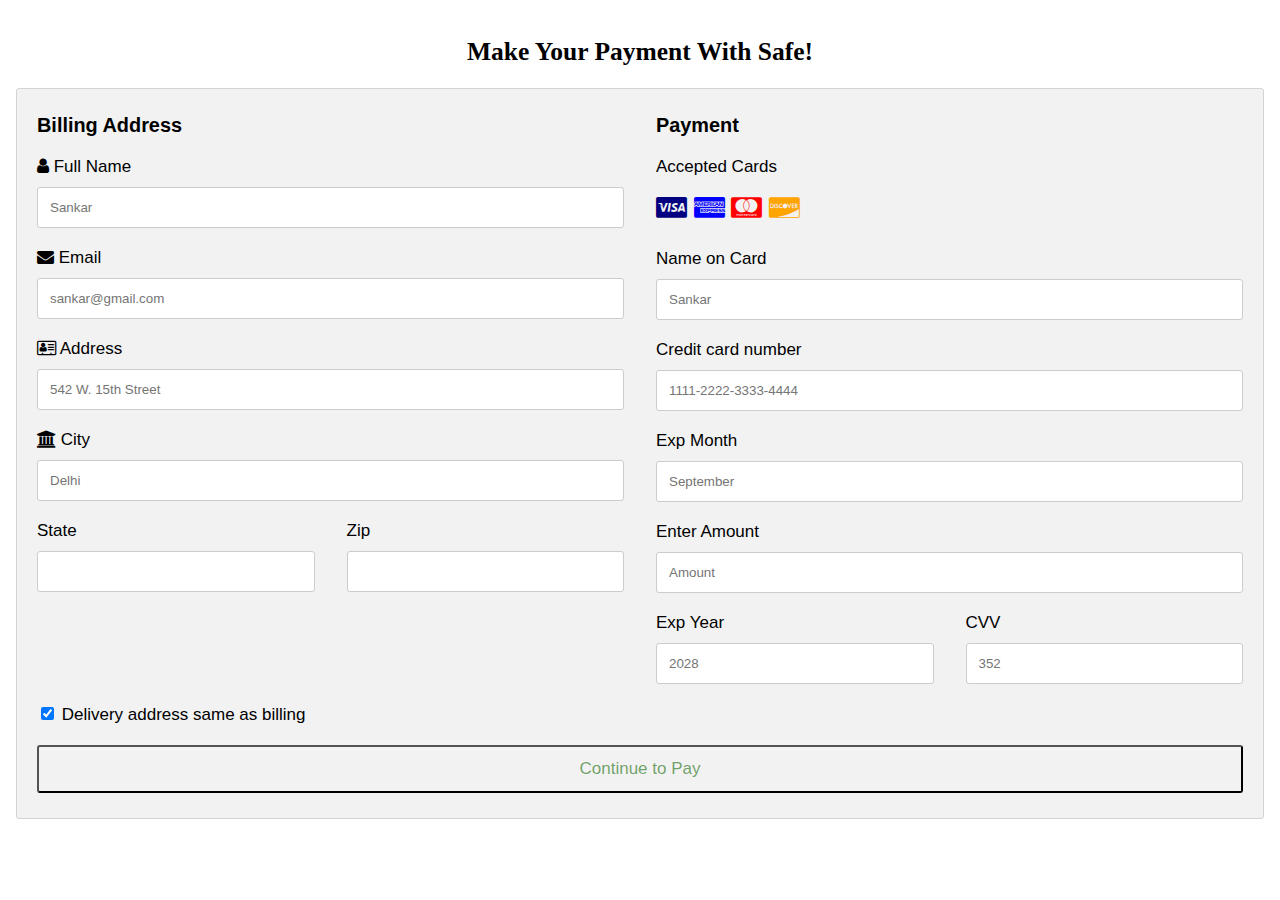
<file: Online Payment.html>
<!DOCTYPE html>
<html>
<head>
    <title>Online payment</title>
    
<meta name="viewport" content="width=device-width, initial-scale=1">
<link rel="stylesheet" href="https://cdnjs.cloudflare.com/ajax/libs/font-awesome/4.7.0/css/font-awesome.min.css">
<style>
body {
  font-family: Arial;
  font-size: 17px;
  padding: 8px;
}

* {
  box-sizing: border-box;
}

.row {
  display: -ms-flexbox; /* IE10 */
  display: flex;
  -ms-flex-wrap: wrap; /* IE10 */
  flex-wrap: wrap;
  margin: 0 -16px;
}

.col-25 {
  -ms-flex: 25%; /* IE10 */
  flex: 25%;
}

.col-50 {
  -ms-flex: 50%; /* IE10 */
  flex: 50%;
}

.col-75 {
  -ms-flex: 75%; /* IE10 */
  flex: 75%;
}

.col-25,
.col-50,
.col-75 {
  padding: 0 16px;
}

.container {
  background-color: #f2f2f2;
  padding: 5px 20px 15px 20px;
  border: 1px solid lightgrey;
  border-radius: 3px;
}

input[type=text] {
  width: 100%;
  margin-bottom: 20px;
  padding: 12px;
  border: 1px solid #ccc;
  border-radius: 3px;
}

label {
  margin-bottom: 10px;
  display: block;
}

.icon-container {
  margin-bottom: 20px;
  padding: 7px 0;
  font-size: 24px;
}

.btn {
  background-color: transparent;
  color: rgba(19, 107, 7, 0.603);
  padding: 12px;
  margin: 10px 0;
  border: 1;
  width: 100%;
  border-radius: 3px;
  cursor: pointer;
  font-size: 17px;
}

.btn:hover {
  background-color: #45a049;
}

a {
  color: #2196F3;
}

hr {
  border: 1px solid lightgrey;
}

span.price {
  float: right;
  color: grey;
}

@media (max-width: 800px) {
  .row {
    flex-direction: column-reverse;
  }
  .col-25 {
    margin-bottom: 20px;
  }
}
</style>
</head>
<body>

<h2 style="font-family:verdana;"><center>Make Your Payment With Safe!</center></h2>
<div class="row">
  <div class="col-75">
    <div class="container">
      <form action="/action_page.php">
      
        <div class="row">
          <div class="col-50">
            <h3>Billing Address</h3>
            <label for="fname"><i class="fa fa-user"></i> Full Name</label>
            <input type="text" id="fname" name="firstname" placeholder="Sankar">
            <label for="email"><i class="fa fa-envelope"></i> Email</label>
            <input type="text" id="email" name="email" placeholder="sankar@gmail.com">
            <label for="adr"><i class="fa fa-address-card-o"></i> Address</label>
            <input type="text" id="adr" name="address" placeholder="542 W. 15th Street">
            <label for="city"><i class="fa fa-institution"></i> City</label>
            <input type="text" id="city" name="city" placeholder="Delhi">

            <div class="row">
              <div class="col-50">
                <label for="state">State</label>
                <input type="text" id="state" name="state" placeholder="">
              </div>
              <div class="col-50">
                <label for="zip">Zip</label>
                <input type="text" id="zip" name="zip" placeholder="">
              </div>
            </div>
          </div>

          <div class="col-50">
            <h3>Payment</h3>
            <label for="fname">Accepted Cards</label>
            <div class="icon-container">
              <i class="fa fa-cc-visa" style="color:navy;"></i>
              <i class="fa fa-cc-amex" style="color:blue;"></i>
              <i class="fa fa-cc-mastercard" style="color:red;"></i>
              <i class="fa fa-cc-discover" style="color:orange;"></i>
            </div>
            <label for="cname">Name on Card</label>
            <input type="text" id="cname" name="cardname" placeholder="Sankar">
            <label for="ccnum">Credit card number</label>
            <input type="text" id="ccnum" name="cardnumber" placeholder="1111-2222-3333-4444">
            <label for="expmonth">Exp Month</label>
            <input type="text" id="expmonth" name="expmonth" placeholder="September">
            <label for="Amount">Enter Amount</label>
            <input type="text" id="Enter amount" name="Enter amount" placeholder="Amount">
            <div class="row">
              <div class="col-50">
                <label for="expyear">Exp Year</label>
                <input type="text" id="expyear" name="expyear" placeholder="2028">
              </div>
              <div class="col-50">
                <label for="cvv">CVV</label>
                <input type="text" id="cvv" name="cvv" placeholder="352">
              </div>
            </div>
          </div>
          
        </div>
        <label>
          <input type="checkbox" checked="checked" name="sameadr"> Delivery address same as billing
        </label>
        <input type="submit" value="Continue to Pay" class="btn">
      </form>
    </div>
  </div>
  
  </div>
</div>

</body>
</html>
</file>
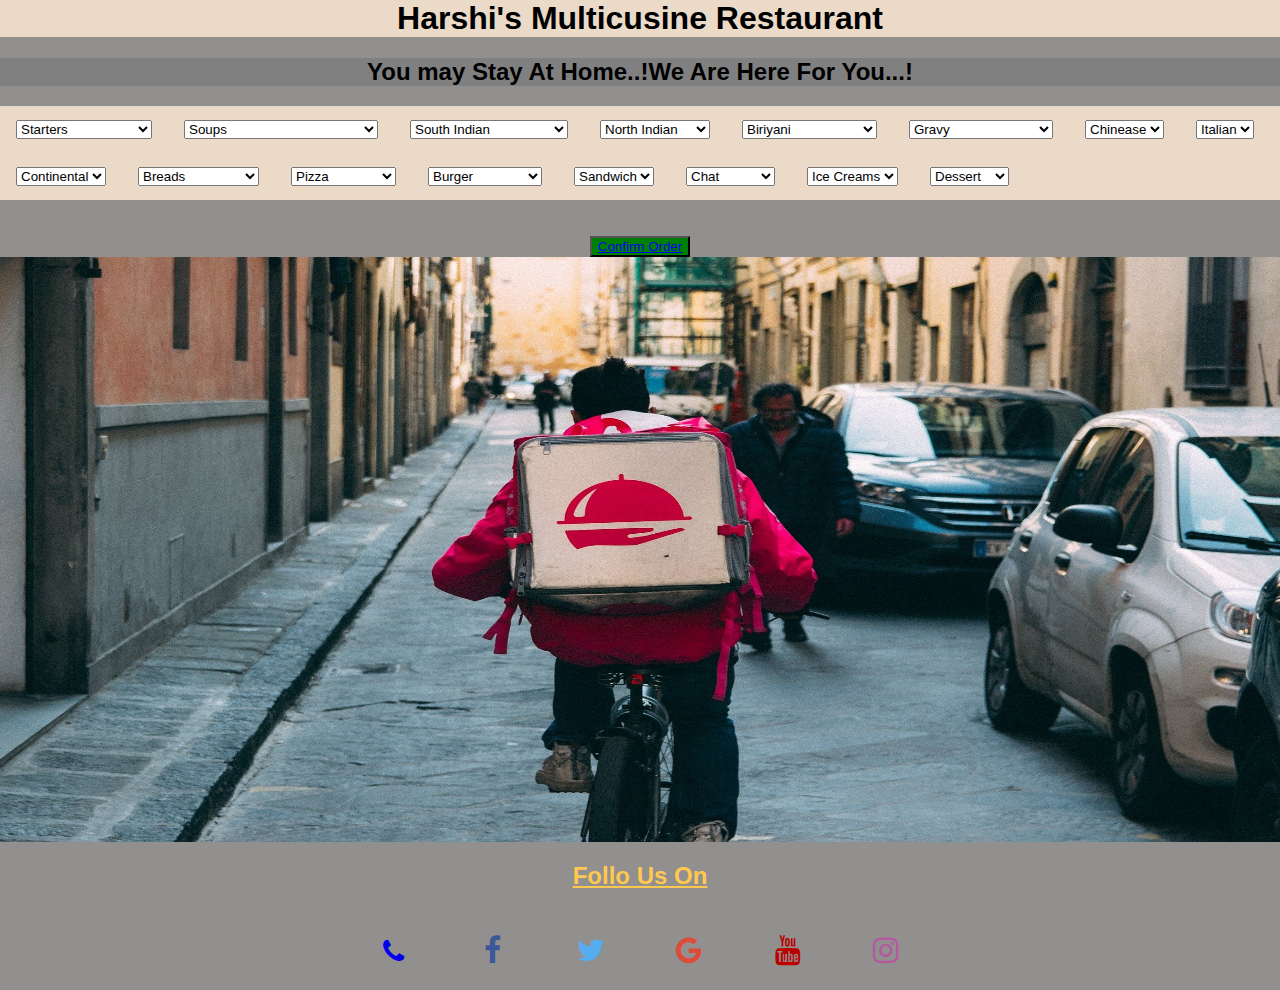
<file: Order Online.html>
<html>
    <head>
        <title>
            Order Online
        </title>
        <meta name="viewport" content="width=device-width, initial-scale=1">
        
        <style>
            body{
            background-color: rgb(146, 143, 143);
            background-repeat: no-repeat;
            background-attachment: fixed;  
            background-position: center; 
            background-size: 100% 90%;
            }
        </style>
        <style>
            body {
              margin: 0;
              font-family: Arial, Helvetica, sans-serif;
            }
            
            .topnav {
              overflow: hidden;
              background-color: #EBDAC8;
            }
            
            .topnav a {
              float: left;
              color: #070706;
              text-align: center;
              padding: 14px 16px;
              text-decoration: none;
              font-size: 17px;
            }
            
            .topnav a:hover {
              background-color: #ddd;
              color: rgb(122, 121, 121);
            }
            
            .topnav a.active {
              background-color: rgb(168, 158, 158);
              color: white;
            }           
            </style>
            <style>
                .button {
                 background-color: #4CAF50; /* Green */
                 border: none;
                 color: white;
                 padding: 15px 32px;
                 text-align: center;
                 text-decoration: none;
                 display: inline-block;
                 font-size: 16px;
                 margin: 4px 2px;
                 cursor: pointer;
                 }
            </style>
            <meta name="viewport" content="width=device-width, initial-scale=1">
            <link rel="stylesheet" href="https://cdnjs.cloudflare.com/ajax/libs/font-awesome/4.7.0/css/font-awesome.min.css">
            <style>
                .fa {
                  padding: 20px;
                  font-size: 30px;
                  width: 50px;
                  text-align: center;
                  text-decoration: none;
                  margin: 5px 2px;
                }
                
                .fa:hover {
                    opacity: 1;
                    background-color: #7b8586;
                }
                
                .fa-facebook {
                  color: #3B5998;
                }
                
                .fa-twitter {
                  color: #55ACEE;
                }
                
                .fa-google {
                  color: #dd4b39;
                }
                
                .fa-youtube {
                  color: #bb0000;
                }
                
                .fa-instagram {
                  color: #B5589E;
                }
                
                </style>      
    </head>
    <body>
        <center><h1 style="background-color: #EBDAC8">Harshi's Multicusine Restaurant</h1></center>
        <center><h2 style="background-color: gray;">You may Stay At Home..!We Are Here For You...!</h2></center>
        <div class = "site-content">
        
     </div>
     <script>
        $(function()
        {
          $(".js-example-basic-multiple").select2();
        });
        </script>  
     <div class="topnav">
        <a href="#Starters"><label for="Starters"></label>
            <select name="Starters" id="Starters">
                <option value="Starters">Starters</option>
                <option value="Dahi Vada">Dahi Vada.</option>
                <option value="Paneer Tikka">Paneer Tikka</option>
                <option value="Indian Onion Salad ">Indian Onion Salad </option>
                <option value="Paneer 65">Paneer 65</option>
                <option value="Chicken 65">Chicken 65</option>
                <option value="Chicken Tandoori">Chicken Tandoori</option>
                <option value="Chicken Teekha">Chicken Teekha</option>
              </select></a>
        <a href="#Soups"><label for="Soup"></label>
            <select name="Soups" id="Soups">
                <option value="Starters">Soups</option>
                <option value="Tomato Soup">Tomato Soup</option>
                <option value="Lentil Soup">Lentil Soup</option>
                <option value="Chicken Tortilla Soup">Chicken Tortilla Soup</option>
                <option value="New England Clam Chowder">New England Clam Chowder</option>
                <option value="Italian Wedding Soup">Italian Wedding Soup</option>
                <option value="Minestrone">Minestrone</option>
                <option value="Chicken Noodle Soup">Chicken Noodle Soup</option>
              </select></a>
        <a href="#SouthIndian "><label for="South Indian"></label>
            <select name="South Indian" id="South Indian">
                <option value="Starters">South Indian</option>
                <option value="Idly">idly</option>
                <option value="Dosa">Dosa</option>
                <option value="Pongal">Pongal</option>
                <option value="Masala Dosa.">Masala Dosa.</option>
                <option value="Chicken Chettinad.">Chicken Chettinad.</option>
                <option value="Kerala fish curry">Kerala fish curry</option>
                <option value="patrode">patrode</option>
                <option value="uppittu ">uppittu </option>
                <option value="Coorgi Gawti Chicken">Coorgi Gawti Chickeny</option>
                <option value="Dry Mango Kuzhambu">Dry Mango Kuzhambu</option>
                <option value="pulihora">pulihora</option>
                <option value="tamarind rice">tamarind rice</option>


              </select> </a>
        <a href="#NorthIndian"><label for="North Indian"></label>
            <select name="North Indian" id="North Indian">
                <option value="Starters">North Indian</option>
                <option value="Chole Bhature">Chole Bhature</option>
                <option value="Rogan Josh">Rogan Josh</option>
                <option value="Stuffed Bati">Stuffed Bati</option>
                <option value="Butter Chicken">Butter Chicken</option>
              </select></a>
        <a href="#Biriyani"><label for="Biriyani"></label>
            <select name="Biriyani" id="Biriyani">
                <option value="Starters">Biriyani</option>
                <option value="Hyderabadi Biryani">Hyderabadi Biryani</option>
                <option value="Lucknowi Biryani">Lucknowi Biryani</option>
                <option value="Calcutta Biryani">Calcutta Biryani</option>
                <option value="Thalassery Biryani">Thalassery Biryani</option>
                <option value="Bombay Biryani">Bombay Biryani</option>
                <option value="Sindhi Biryani">Sindhi Biryani</option>
                <option value="Kalyani Biryani">Kalyani Biryani</option>
                <option value="Dindigul Biryani">Dindigul Biryani</option>
                <option value="Ambur Biryani">Ambur Biryani</option>
              </select></a>
        <a href="#Gravy"><label for="Gravy"></label>
            <select name="Gravy" id="Gravy">
                <option value="Starters">Gravy</option>
                <option value="White Gravy">White Gravy</option>
                <option value="Salan Gravy">Salan Gravy</option>
                <option value="Meen Moile">Meen Moile</option>
                <option value="Qasar E Pukhtan">Qasar E Pukhtan</option>
                <option value="Rezala Gravy gravy">Rezala Gravy gravy</option>
                <option value="Malai Gravy Mughlai">Malai Gravy Mughlai</option>
                <option value="Checken gravy">Checken gravy</option>
                <option value="Mutton Gravy">Mutton Gravy</option>
                <option value="Fish curry">Fish curry</option>
              </select></a>
        <a href="#Chinese"><label for="Chinease"></label>
            <select name="Chinease" id="Chinease">
                <option value="Starters">Chinease</option>
                <option value="volvo">Volvo</option>
                <option value="saab">Saab</option>
                <option value="opel">Opel</option>
                <option value="audi">Audi</option>
              </select></a>
        <a href="#Italian"><label for="Italian"></label>
            <select name="Italian" id="Italian">
                <option value="Starters">Italian</option>
                <option value="volvo">Volvo</option>
                <option value="saab">Saab</option>
                <option value="opel">Opel</option>
                <option value="audi">Audi</option>
              </select></a>
        <a href="#Continental"><label for="Continental"></label>
            <select name="Continental" id="Continental">
                <option value="Starters">Continental</option>
                <option value="volvo">Volvo</option>
                <option value="saab">Saab</option>
                <option value="opel">Opel</option>
                <option value="audi">Audi</option>
              </select></a>
        <a href="#Breads"><label for="Breads"></label>
            <select name="Breads" id="Breads">
                <option value="Starters">Breads</option>
                <option value="Rotti">Rotti</option>
                <option value="Naan">Naan</option>
                <option value="Butter naan">Butter Naan</option>
                <option value="Tandoori Parrota">Tandoori Parrota</option>
              </select></a>
        <a href="#Pizza"><label for="Pizza"></label>
            <select name="Pizza" id="Pizza">
                <option value="Starters">Pizza</option>
                <option value="Veg Pizza">Veg Pizza</option>
                <option value="Chicken Pizza">Chicken pizza</option>
                <option value=" Sicilian Pizza"> Sicilian Pizza</option>
                <option value="Greek Pizza">Greek Pizza</option>
              </select></a>
        <a href="#Burger"><label for="Burger"></label>
            <select name="Burger" id="Burger">
                <option value="Starters">Burger</option>
                <option value="veg Burger">Veg Burger</option>
                <option value="Chicken Burger">Chicken Burger</option>
                <option value="Bean Burger">Bean Burger</option>
                <option value="Lamb Burger">Lamb Burger</option>
              </select></a>
        <a href="#Sandwich"><label for="Sandwich"></label>
            <select name="Sandwich" id="Sandwich">
                <option value="Starters">Sandwich</option>
                <option value="Veg">Veg</option>
                <option value="Chicken">Chicken</option>
                <option value="Mexican">Mexican</option>
              </select></a>
        
        <a href="#Chat Items"><label for="Chat Items"></label>
            <select name="Chat Items" id="Chat Items">
                <option value="Starters">Chat</option>
                <option value="Paai puri">Pani puri</option>
                <option value="MasalaPuri">MasalaPuri</option>
                <option value="Bhelpuri">Bhelpuri</option>
                <option value="Pakora.">Pakora.</option>
              </select></a>
        <a href="#Ice Creams"><label for="Ice Creams"></label>
            <select name="Ice Creams" id="Ice Creams">
                <option value="Starters">Ice Creams</option>
                <option value="Vennila">Vennila</option>
                <option value="Choclate">Choclate</option>
                <option value="mango">Mango</option>
                <option value="Orange">Orange</option>
              </select></a>
        <a href="#Dessert"><label for="Dessert"></label>
            <select name="Dessert" id="Dessert">
                <option value="Starters">Dessert</option>
                <option value="Mochi">Mochi</option>
                <option value="Jamun">Jamun</option>
                <option value="Pakhlava">Pakhlava</option>
                <option value="Poffertjes">Poffertjes</option>
              </select></a>
    </div>
              <br><br>
              <div>     
              <center><button type="submit" style="background-color: green;" ><a href="http://127.0.0.1:5500/Online%20Payment.html">Confirm Order</a></button></center>  
              </div> 
      
      <img src="food delivery.jpg" alt="Food Delivery" width="100%" height="65%">
      <center><h2 style="color:rgb(255, 200, 81)"><b><u>Follo Us On</u></b></h2></center>
        <center>
            <a href="tel:123-456-7890"><i style="font-size:27px" class="fa">&#xf095;</i></a>
            <a href="#" class="fa fa-facebook"></a>
            <a href="#" class="fa fa-twitter"></a>
            <a href="#" class="fa fa-google"></a>
            <a href="#" class="fa fa-youtube"></a>
            <a href="#" class="fa fa-instagram"></a>
            </center>
    </body>
</html>
</file>
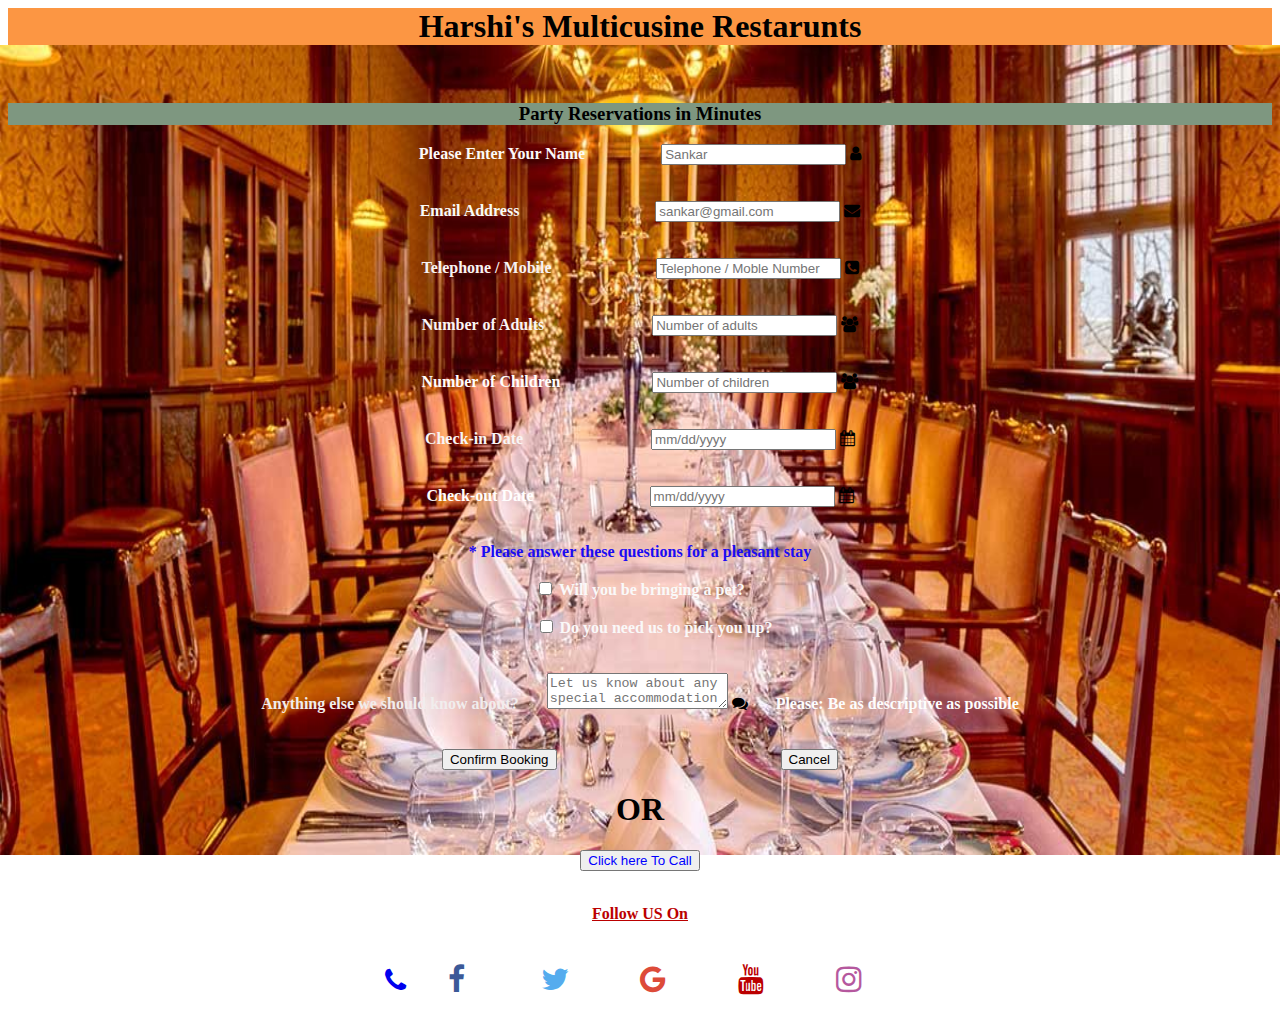
<file: Private dinning.html>
<html>
    <head>
        <title>Private Dinning</title>
        <style>
            body{
            background-image: url('private dining.jpg');
            background-repeat: no-repeat;
            background-attachment: fixed;
            background-position: center; 
            background-size: 100% 90%;
        }
        </style> 
        <meta name="viewport" content="width=device-width, initial-scale=1">
        <link rel="stylesheet" href="https://cdnjs.cloudflare.com/ajax/libs/font-awesome/4.7.0/css/font-awesome.min.css">
        
        <style>
        
        
        .fa:hover {
            opacity: 2;
            background-color: #70D0DC;
        }
        
        .fa-facebook {
          color: #3B5998;
          padding: 20px;
          font-size: 30px;
          width: 50px;
          text-align: center;
          text-decoration: none;
          margin: 5px 2px;
        }
        
        .fa-twitter {
          color: #55ACEE;
          padding: 20px;
          font-size: 30px;
          width: 50px;
          text-align: center;
          text-decoration: none;
          margin: 5px 2px;
        }
        
        .fa-google {
          color: #dd4b39;
          padding: 20px;
          font-size: 30px;
          width: 50px;
          text-align: center;
          text-decoration: none;
          margin: 5px 2px;
        }
        
        .fa-youtube {
          color: #bb0000;
          padding: 20px;
          font-size: 30px;
          width: 50px;
          text-align: center;
          text-decoration: none;
          margin: 5px 2px;
        }
        
        .fa-instagram {
          color: #B5589E;
          padding: 20px;
          font-size: 30px;
          width: 50px;
          text-align: center;
          text-decoration: none;
          margin: 5px 2px;
        }
        
        </style>
    </head>
    <body>
        <h1 style="background-color: #fc9643;"><center>Harshi's Multicusine Restarunts</center></h1>
        <center><br>
            <div class="smart-wrap">
                <div class="smart-forms smart-container wrap-2">
                
                  <div class="form-header header-primary">
                    <h3 style="background-color: #7e9780;">Party Reservations in Minutes</h3>
                  </div>
                  
                  <form method="post" action="/" id="booking-form">
                    <div class="form-body">
                    
                     <!-- OUR FORM ELEMENTS WILL GO HERE -->                                                
                      
                    </div>                    
                  </form>
                  
                </div>
              </div>
        <strong>
        <div class="section">
            <label for="guestname" class="field-label" style="color:#fcfafa;">Please Enter Your Name</label>&nbsp;&nbsp;&nbsp;&nbsp;&nbsp;&nbsp;&nbsp;&nbsp;&nbsp;&nbsp;&nbsp;&nbsp;&nbsp;&nbsp;&nbsp;&nbsp;&nbsp;&nbsp;
            <label for="guestname" class="field prepend-icon">
              <input type="text" name="guestname" id="guestname" class="gui-input" required="" placeholder="Sankar">
              <span class="field-icon"><i class="fa fa-user"></i></span>  
            </label>
          </div>
               <br><br>         
          <div class="frm-row">
            <div class="section colm colm6">
              <label for="guestemail" class="field-label" style="color:#f9faf9;">Email Address</label>&nbsp;&nbsp;&nbsp;&nbsp;&nbsp;&nbsp;&nbsp;&nbsp;&nbsp;&nbsp;&nbsp;&nbsp;&nbsp;&nbsp;&nbsp;&nbsp;&nbsp;&nbsp;&nbsp;&nbsp;&nbsp;&nbsp;&nbsp;&nbsp;&nbsp;&nbsp;&nbsp;&nbsp;&nbsp;&nbsp;&nbsp;&nbsp;&nbsp;
              <label for="guestemail" class="field prepend-icon">
                <input type="email" name="guestemail" id="guestemail" class="gui-input" required="" placeholder="sankar@gmail.com">
                <span class="field-icon"><i class="fa fa-envelope"></i></span>  
              </label>
            </div>
            <br><br>
            <div class="section colm colm6">
              <label for="guestelephone" class="field-label" style="color:#f7f3f3;">Telephone / Mobile</label>&nbsp;&nbsp;&nbsp;&nbsp;&nbsp;&nbsp;&nbsp;&nbsp;&nbsp;&nbsp;&nbsp;&nbsp;&nbsp;&nbsp;&nbsp;&nbsp;&nbsp;&nbsp;&nbsp;&nbsp;&nbsp;&nbsp;&nbsp;&nbsp;&nbsp;
              <label for="guestelephone" class="field prepend-icon">
                <input type="text" name="guestelephone" id="guestelephone" class="gui-input" required="" placeholder="Telephone / Moble Number">
                <span class="field-icon"><i class="fa fa-phone-square"></i></span>  
              </label>
            </div>
          </div>
          <br><br>
          <div class="frm-row">
            <div class="section colm colm6">
              <label for="adults" class="field-label" style="color:#faf5f5;">Number of Adults</label>&nbsp;&nbsp;&nbsp;&nbsp;&nbsp;&nbsp;&nbsp;&nbsp;&nbsp;&nbsp;&nbsp;&nbsp;&nbsp;&nbsp;&nbsp;&nbsp;&nbsp;&nbsp;&nbsp;&nbsp;&nbsp;&nbsp;&nbsp;&nbsp;&nbsp;&nbsp;
              <label for="adults" class="field prepend-icon">
                <input type="number" id="adults" name="adults" class="gui-input" required="" placeholder="Number of adults">
                <span class="field-icon"><i class="fa fa-users"></i></span>  
              </label>
            </div>
            <br><br>
            <div class="section colm colm6">
              <label for="children" class="field-label" style="color:#fffdfd;">Number of Children</label>&nbsp;&nbsp;&nbsp;&nbsp;&nbsp;&nbsp;&nbsp;&nbsp;&nbsp;&nbsp;&nbsp;&nbsp;&nbsp;&nbsp;&nbsp;&nbsp;&nbsp;&nbsp;&nbsp;&nbsp;&nbsp;&nbsp;
              <label for="children" class="field prepend-icon">
                <input type="number" id="children" name="children" class="gui-input" required="" placeholder="Number of children">
                <span class="field-icon"><i class="fa fa-users"></i></span>  
              </label>
            </div>
          </div>
          <br><br>
          <div class="frm-row">
            <div class="section colm colm6">
              <label for="checkin" class="field-label" style="color:#f8f5f5;">Check-in Date</label>&nbsp;&nbsp;&nbsp;&nbsp;&nbsp;&nbsp;&nbsp;&nbsp;&nbsp;&nbsp;&nbsp;&nbsp;&nbsp;&nbsp;&nbsp;&nbsp;&nbsp;&nbsp;&nbsp;&nbsp;&nbsp;&nbsp;&nbsp;&nbsp;&nbsp;&nbsp;&nbsp;&nbsp;&nbsp;&nbsp;&nbsp;
              <label for="checkin" class="field prepend-icon">
                <input type="text" id="checkin" name="checkin" class="gui-input" required="" placeholder="mm/dd/yyyy">
                <span class="field-icon"><i class="fa fa-calendar"></i></span>  
              </label>
            </div>
            <br><br>
            <div class="section colm colm6">
              <label for="checkout" class="field-label" style="color:#fffefe;">Check-out Date</label>&nbsp;&nbsp;&nbsp;&nbsp;&nbsp;&nbsp;&nbsp;&nbsp;&nbsp;&nbsp;&nbsp;&nbsp;&nbsp;&nbsp;&nbsp;&nbsp;&nbsp;&nbsp;&nbsp;&nbsp;&nbsp;&nbsp;&nbsp;&nbsp;&nbsp;&nbsp;&nbsp;&nbsp;
              <label for="checkout" class="field prepend-icon">
                <input type="text" id="checkout" name="checkout" class="gui-input" required="" placeholder="mm/dd/yyyy">
                <span class="field-icon"><i class="fa fa-calendar"></i></span>  
              </label>
            </div>
          </div>
          <br><br>
          <div class="spacer-t20 spacer-b30">
            <div class="tagline" style="color:#1a0bf3;"><span>* Please answer these questions for a pleasant stay</span></div>
          </div><br>
          
          <div class="frm-row">
            <div class="option-group field">
            
              <div class="section colm colm6">
                <label class="switch">
                  <input type="checkbox" name="switch1" id="switch1" value="switch1">
                  <span class="switch-label" data-on="YES" data-off="NO"></span>
                  <span style="color:#faf9f9;">Will you be bringing a pet?</span>
                </label>
              </div>
                <vr><br></vr>  
              <div class="section colm colm6">
                <label class="switch">
                    &nbsp;&nbsp;&nbsp;&nbsp;&nbsp;&nbsp;&nbsp;<input type="checkbox" name="switch2" id="switch2" value="switch2">
                  <span class="switch-label" data-on="YES" data-off="NO"></span>
                  <span style="color:#faf8f8;">Do you need us to pick you up?</span>
                </label>
              </div>
                  <br><br>      
            </div>
          </div>
          
          
          
          <div class="section">
            <label for="comment" class="field-label" style="color:#f1eded;">Anything else we should know about?</b></label>&nbsp;&nbsp;&nbsp;&nbsp;&nbsp;&nbsp;
            <label for="comment" class="field prepend-icon">
              <textarea class="gui-textarea" id="comment" name="comment" placeholder="Let us know about any special accommodation needs"></textarea>
              <span class="field-icon"><i class="fa fa-comments"></i></span>
              <span class="input-hint" style="color:#fdfdfd;">  
                &nbsp;&nbsp;&nbsp;&nbsp;&nbsp; <strong>Please:</strong> Be as descriptive as possible
              </span>   
            </label>
          </div>
          </strong>
          <br><br>
          <div class="form-footer">
            <button type="submit" class="button btn-primary">Confirm Booking</button>&nbsp;&nbsp;&nbsp;&nbsp;&nbsp;&nbsp;&nbsp;&nbsp;&nbsp;&nbsp;&nbsp;&nbsp;&nbsp;&nbsp;&nbsp;&nbsp;&nbsp;&nbsp;&nbsp;&nbsp;&nbsp;&nbsp;&nbsp;&nbsp;&nbsp;&nbsp;&nbsp;&nbsp;&nbsp;&nbsp;&nbsp;&nbsp;&nbsp;&nbsp;&nbsp;&nbsp;&nbsp;&nbsp;&nbsp;&nbsp;&nbsp;&nbsp;&nbsp;&nbsp;&nbsp;&nbsp;&nbsp;&nbsp;&nbsp;&nbsp;&nbsp;&nbsp;&nbsp;&nbsp;&nbsp;
            <button type="reset" class="button">Cancel</button>
          </div>
          </div>
          <h1>OR</h1>
          <div >
            <style>
                .fa:hover {
                opacity: 1;
                background-color: #59a5af;}
            </style>
          <a href="tel:123-456-7890"><button type="submit" class="button btn-primary" style="color:blue">Click here To Call</button></a>
          </div>
        </center>
        <br>
        <div>
          
        <center>
            <p style="color:#bb0000"><b><u>Follow US On</u></b></p>
            <a href="tel:123-456-7890"><i style="font-size:27px" class="fa">&#xf095;</i></a>
            <a href="#" class="fa fa-facebook"></a>
            <a href="#" class="fa fa-twitter"></a>
            <a href="#" class="fa fa-google"></a>
            <a href="#" class="fa fa-youtube"></a>
            <a href="#" class="fa fa-instagram"></a>
        </center>
    </div>
    </body> 
</html>
</file>
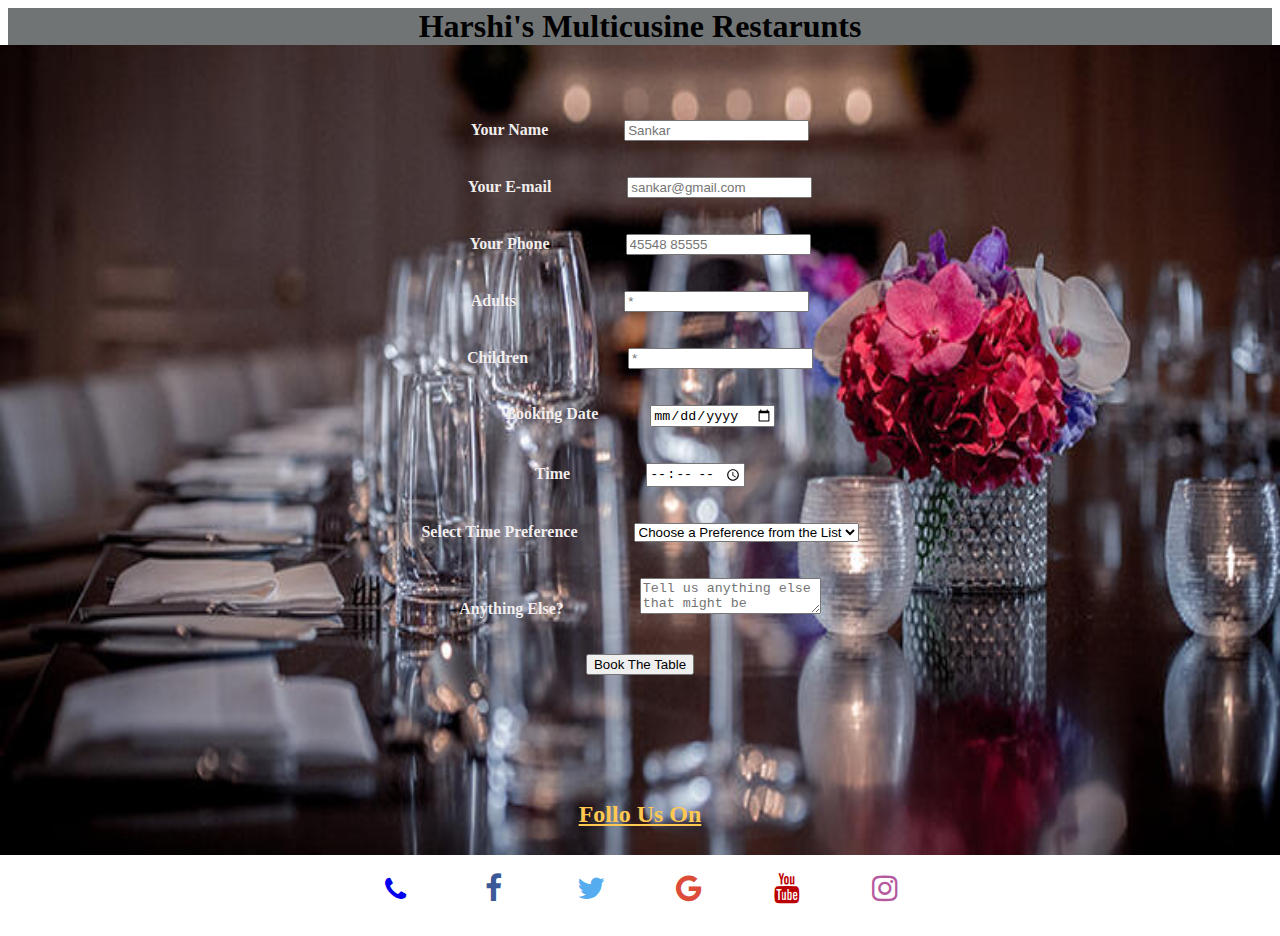
<file: Reservation.html>
<html>
    <head>
        <title>Reservation</title>
        <style>
            body{
            background-image: url('resv.jpg');
            background-repeat: no-repeat;
            background-attachment: fixed;  
            background-position: center; 
            background-size: 100% 90%;
            }
        </style>  
        
        <meta name="viewport" content="width=device-width, initial-scale=1">
        <link rel="stylesheet" href="https://cdnjs.cloudflare.com/ajax/libs/font-awesome/4.7.0/css/font-awesome.min.css">
        <style>
            .fa {
              padding: 20px;
              font-size: 30px;
              width: 50px;
              text-align: center;
              text-decoration: none;
              margin: 5px 2px;
            }
            
            .fa:hover {
                opacity: 1;
                background-color: #7b8586;
            }
            
            .fa-facebook {
              color: #3B5998;
            }
            
            .fa-twitter {
              color: #55ACEE;
            }
            
            .fa-google {
              color: #dd4b39;
            }
            
            .fa-youtube {
              color: #bb0000;
            }
            
            .fa-instagram {
              color: #B5589E;
            }
            
            </style>      
    </head>
    <body>
        
        <center>
            <h1 background style="background-color: #717475;">Harshi's Multicusine Restarunts</h1>
            <br><br><br>
    <strong>        
        <form action="reservation.php" method="post">
            <div class="elem-group">
              <label for="name" style="color:#f1eded;">Your Name</label>&nbsp;&nbsp;&nbsp;&nbsp;&nbsp;&nbsp;&nbsp;&nbsp;&nbsp;&nbsp;&nbsp;&nbsp;&nbsp;&nbsp;&nbsp;&nbsp;&nbsp;&nbsp;
              <input type="text" id="name" name="visitor_name" placeholder="Sankar" pattern=[A-Z\sa-z]{3,20} required>
            </div><br><br>
            <div class="elem-group">
              <label for="email" style="color:#f1eded;">Your E-mail</label>&nbsp;&nbsp;&nbsp;&nbsp;&nbsp;&nbsp;&nbsp;&nbsp;&nbsp;&nbsp;&nbsp;&nbsp;&nbsp;&nbsp;&nbsp;&nbsp;&nbsp;&nbsp;
              <input type="email" id="email" name="visitor_email" placeholder="sankar@gmail.com" required>
            </div><br><br>
            <div class="elem-group">
              <label for="phone" style="color:#f1eded;">Your Phone</label>&nbsp;&nbsp;&nbsp;&nbsp;&nbsp;&nbsp;&nbsp;&nbsp;&nbsp;&nbsp;&nbsp;&nbsp;&nbsp;&nbsp;&nbsp;&nbsp;&nbsp;&nbsp;
              <input type="tel" id="phone" name="visitor_phone" placeholder="45548 85555" pattern=(\d{3})-?\s?(\d{3})-?\s?(\d{4}) required>
            </div><br><br>
            <div class="elem-group inlined">
              <label for="adult" style="color:#f1eded;">Adults</label>&nbsp;&nbsp;&nbsp;&nbsp;&nbsp;&nbsp;&nbsp;&nbsp;&nbsp;&nbsp;&nbsp;&nbsp;&nbsp;&nbsp;&nbsp;&nbsp;&nbsp;&nbsp;&nbsp;&nbsp;&nbsp;&nbsp;&nbsp;&nbsp;&nbsp;&nbsp;
              <input type="number" id="adult" name="total_adults" placeholder="*" min="1" required>
            </div><br><br>
            <div class="elem-group inlined">
              <label for="child" style="color:#f1eded;">Children</label>&nbsp;&nbsp;&nbsp;&nbsp;&nbsp;&nbsp;&nbsp;&nbsp;&nbsp;&nbsp;&nbsp;&nbsp;&nbsp;&nbsp;&nbsp;&nbsp;&nbsp;&nbsp;&nbsp;&nbsp;&nbsp;&nbsp;&nbsp;&nbsp;
              <input type="number" id="child" name="total_children" placeholder="*" min="0" required>
            </div><br><br>
            <div class="elem-group inlined">
              <label for="checkin-date" style="color:#f1eded;">Booking Date</label>&nbsp;&nbsp;&nbsp;&nbsp;&nbsp;&nbsp;&nbsp;&nbsp;&nbsp;&nbsp;&nbsp;&nbsp;
              <input type="date" id="Booking-date" name="Booking" required>
            </div><br><br>
            <div class="elem-group inlined">
              <label for="checkout-date" style="color:#f1eded;">Time</label>&nbsp;&nbsp;&nbsp;&nbsp;&nbsp;&nbsp;&nbsp;&nbsp;&nbsp;&nbsp;&nbsp;&nbsp;&nbsp;&nbsp;&nbsp;&nbsp;&nbsp;&nbsp;
              <input type="time" id="Booking Time" name="Time" required>
            </div><br><br>
            <div class="elem-group">
              <label for="Table-selection" style="color:#f1eded;">Select Time Preference</label>&nbsp;&nbsp;&nbsp;&nbsp;&nbsp;&nbsp;&nbsp;&nbsp;&nbsp;&nbsp;&nbsp;&nbsp;&nbsp;
              <select id="Table-selection" name="Time_preference" required>
                  <option value="">Choose a Preference from the List</option>
                  <option value="connecting">Morning</option>
                  <option value="adjoining">Afternoon</option>
                  <option value="adjacent">Evening</option>
              </select>
            </div><br><br>
            <div class="elem-group">
              <label for="message" style="color:#f1eded;">Anything Else?</label>&nbsp;&nbsp;&nbsp;&nbsp;&nbsp;&nbsp;&nbsp;&nbsp;&nbsp;&nbsp;&nbsp;&nbsp;&nbsp;&nbsp;&nbsp;&nbsp;&nbsp;&nbsp;
              <textarea id="message" name="visitor_message" placeholder="Tell us anything else that might be important." required></textarea>
            </div><br><br>
            <button type="submit" >Book The Table</button>
          </form>
        </strong>
        </center><br><br><br><br><br>
        <center><h2 style="color:rgb(255, 200, 81)"><b><u>Follo Us On</u></b></h2></center>
        <center>
            <a href="tel:123-456-7890"><i style="font-size:27px" class="fa">&#xf095;</i></a>
            <a href="#" class="fa fa-facebook"></a>
            <a href="#" class="fa fa-twitter"></a>
            <a href="#" class="fa fa-google"></a>
            <a href="#" class="fa fa-youtube"></a>
            <a href="#" class="fa fa-instagram"></a>
            </center>
    </body>
</html>
</file>
<file: style.css>
@import url(font.css);
:root{
    /*      theme font-family   */
    --Explora:'Explora';
    --GrechenFuemen:'GrechenFuemen';
    --FleurDeLeah:'FleurDeLeah';
}

*{
    margin: 0;
    padding: 0;
    font-family: Century gothic;
}

header
{
    background-image: linear-gradient(rgba(0,0,0,0.5),rgba(0,0,0,0.5)), url(bg2.jpg);
    height: 98vh;
    background-size: cover;
    background-position: center;
}
ul
{
    float: right;
    list-style-type: none;
    margin-top: 25px;
}
ul li
{
    display: inline-block;
}
 ul li a
 {
     text-decoration: none;
     color: aliceblue;
     padding: 5px 20px;   
     border:  1px solid transparent; 
     transition: 0.6s ease;
 }
 ul li a:hover
 {
     background-color:orange;
     color: black; 
 }
ul li.active a
{
    background-color:orange;
    color: black; 
}
 .logo img
 {
     float: left;
     width:100px;
     height: 100px;
 }
 .main
 {
     max-width: 1200px;
     margin: auto;
 }
 .title
 {
     position: absolute;
     top: 50%;
     left: 50%;
     transform: translate(-50%,-50%);
 }
 .title h1
 {
     color:blanchedalmond;
     font-size: 80px;
     font-family:var(--FleurDeLeah);
     
     }
 .title h2
 {
     color:white;
     font-size: 30px;
     font-family:var(--Explora);
     color: orange;
 }
.button
{
    position: absolute;
     top: 62%;
     left: 50%;
     transform: translate(-50%,-50%);
}
.btn
{
    border: 1px solid transparent;
    padding: 10px 10px;
    text-decoration: none;
    color: #fff;
    transition: 0.6s ease;

}
.btn:hover
{
    background-color:orange;
     color: black; 
}
</file>
